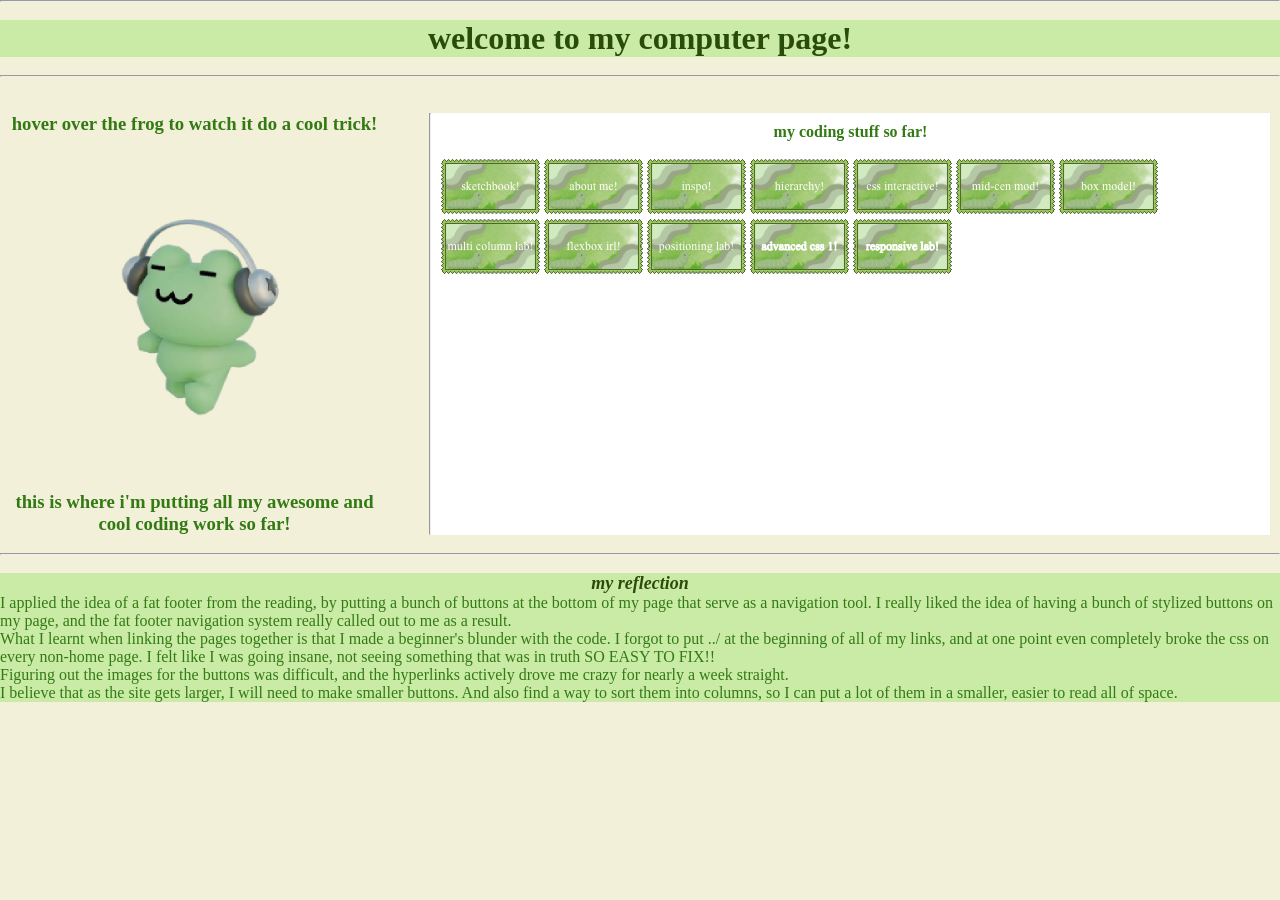
<file: index.html>
<!DOCTYPE html>
<html lang="en">
  <head>
    <meta charset="UTF-8">
    <meta name="viewport" content="width=device-width, initial-scale=1.0">
    <link rel="stylesheet" href="css/style.css">
    <title>home page!</title>
  </head>
  <body>
<hr>
<br>
<h1>welcome to my computer page!</h1>
<br>
<hr>
<br>
<br>
<div id="column">
<div id="frog">
  <h3>hover over the frog to watch it do a cool trick!</h3>
  <img src="img/frogheadphonespng.png" alt="a simple 3d frog with headphones">
  <h3>this is where i'm putting all my awesome and cool coding work so far!</h3>
</div>
<br>
<hr>
<br>
<div id="nav">
 <h4>my coding stuff so far!</h4>
 <br>
 <a href="checkpoint1/index.html"><img src="img/sketchbookbutton.png"></a> <a href="3_about_m4/index.html" ><img src="img/aboutmebutton.png" alt="about me!"></a> <a href="2_inspo_m3/index.html" ><img src="img/inspobutton.png" alt="inspo!"></a> <a href="1_hierarchy_m1/index.html" ><img src="img/hierarchybutton.png" alt="hierarchy!"></a> <a href="cssBasicsInteractiveSlides/index.html" ><img src="img/cssbutton.png"></a> <a href="mid_century_modern_blog/index.html" ><img src="img/midcenmodbutton.png" alt="mid-century modern blog css practice!"></a> <a href="box_model/index.html" ><img src="img/boxmodelbutton.png" alt="box model practice!"></a> <a href="multi_column_lab/index.html" ><img src="img/multilabbutton.png" alt="multi column lab!"></a> <a href="flexboxIRL/index.html" ><img src="img/flexboxirlbutton.png" alt="flexbox irl lab!"></a> <a href="positioningLab/index.html"><img src="img/positioningbutton.png" alt="positioning lab!"></a> <a href="../homework/homework.html"><img src="img/advancedcss1button.png" alt="advanced css 1!"></a> <a href="responsiveDemo/index.html"><img src="img/responsebutton.png" alt="responsive design lab!"></a>
</div>
</div>
<br>
<hr>
<br>
<div id="footer">
<h5><em>my reflection</em></h5>  
<h6>I applied the idea of a fat footer from the reading, by putting a bunch of buttons at the bottom of my page that serve as a navigation tool. I really liked the idea of having a bunch of stylized buttons on my page, and the fat footer navigation system really called out to me as a result.</h6>
<h6>What I learnt when linking the pages together is that I made a beginner's blunder with the code. I forgot to put ../ at the beginning of all of my links, and at one point even completely broke the css on every non-home page. I felt like I was going insane, not seeing something that was in truth SO EASY TO FIX!!</h6>
<h6>Figuring out the images for the buttons was difficult, and the hyperlinks actively drove me crazy for nearly a week straight.</h6>
<h6>I believe that as the site gets larger, I will need to make smaller buttons. And also find a way to sort them into columns, so I can put a lot of them in a smaller, easier to read all of space.</h6>
</div>
</body>
</html>
</file>
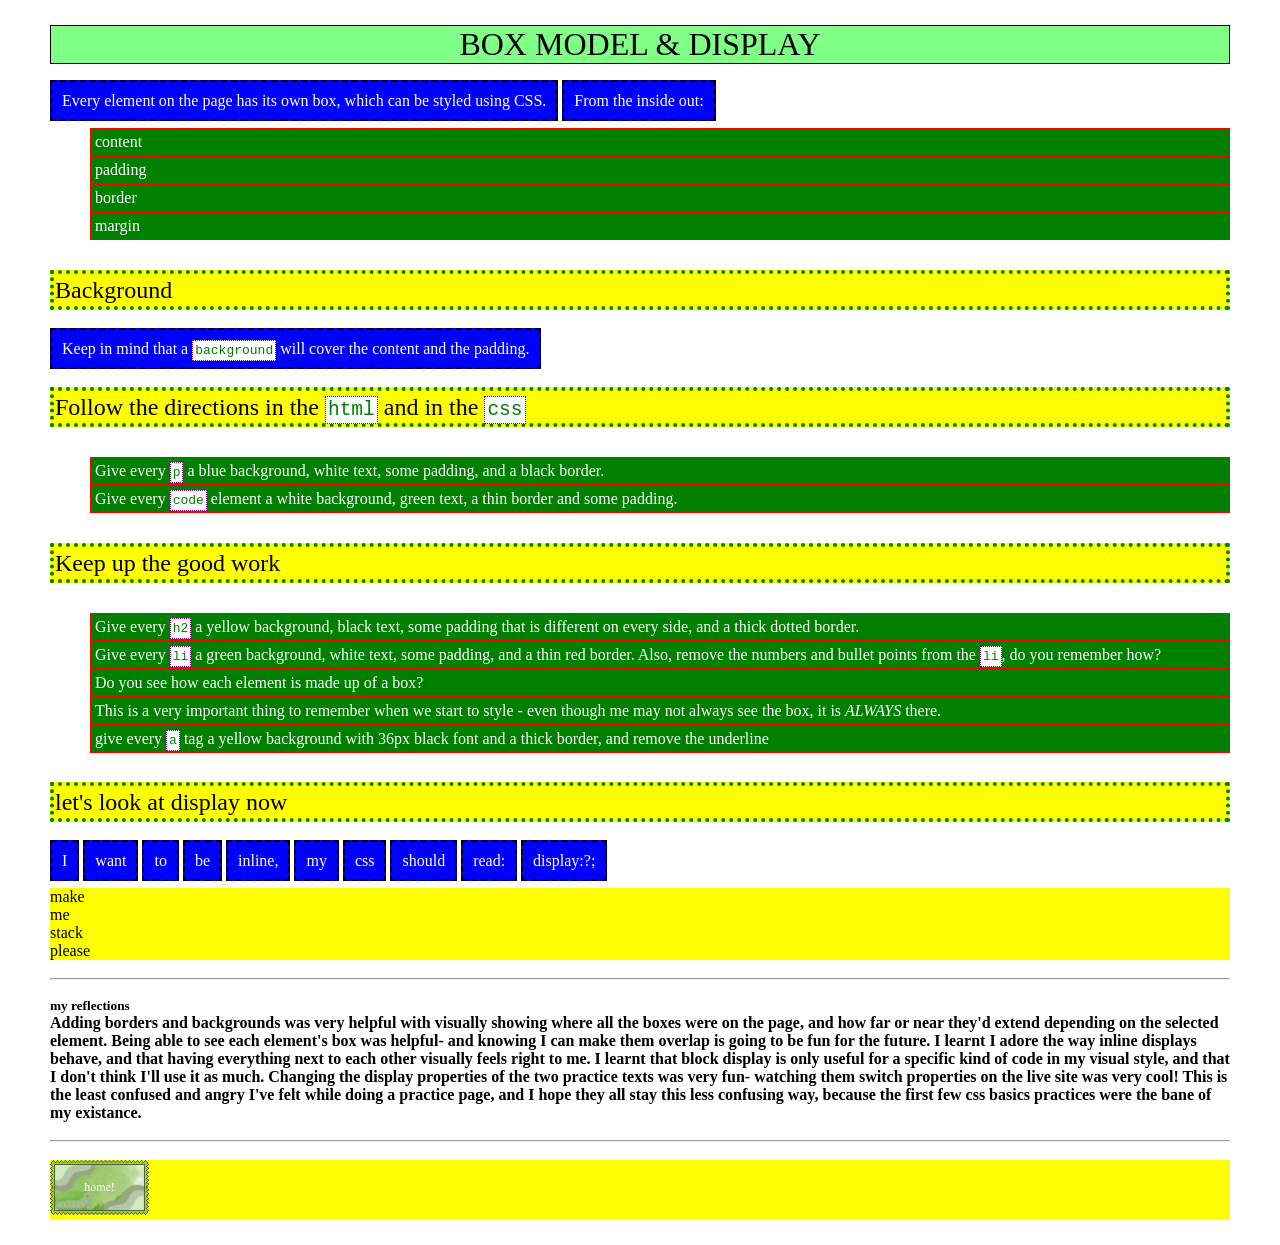
<file: box_model/index.html>
<!DOCTYPE html>
<html>
	<head>
	    <meta charset="utf-8">
	    <title>Box Model & Display</title>
<link rel="stylesheet" href="css/style.css">
<link rel="preconnect" href="https://fonts.googleapis.com">
<link rel="preconnect" href="https://fonts.gstatic.com" crossorigin>
<link href="https://fonts.googleapis.com/css2?family=Goudy+Bookletter+1911&family=Smythe&display=swap" rel="stylesheet">

	</head>
	<body>

		<h1>Box Model & Display</h1>
		<br>
		<p>Every element on the page has its own box, which can be styled using CSS.</p>
		<p>From the inside out:</p>
		<br>
		<br>
		<ol>
			<li>content</li>
			<li>padding</li>
			<li>border</li>
			<li>margin</li>
		</ol>

		<h2>Background</h2>
		<p>Keep in mind that a <code>background</code> will cover the content and the padding.</p>

		<h2>Follow the directions in the <code>html</code> and in the <code>css</code></h2>
		<ol>
			<li>Give every <code>p</code> a blue background, white text, some padding, and a black border.</li>
			<li>Give every <code>code</code> element a white background, green text, a thin border and some padding.</li>
		</ol>

		<h2>Keep up the good work</h2>
		<ol>
			<li>Give every <code>h2</code> a yellow background, black text, some padding that is different on every side, and a thick dotted border.</li>
			<li>Give every <code>li</code> a green background, white text, some padding, and a thin red border. Also, remove the numbers and bullet points from the <code>li</code>, do you remember how?</li>
			<li>Do you see how each element is made up of a box?</li>
			<li>This is a very important thing to remember when we start to style - even though me may not always see the box, it is <em>ALWAYS</em> there.</li>
			<li>give every <code>a</code> tag a yellow background with 36px black font and a thick border, and remove the underline</li>
		</ol>

		<h2>let's look at display now</h2>

			<p class="blockTo">I</p>
			<p class="blockTo">want</p>
			<p class="blockTo">to</p>
			<p class="blockTo">be</p>
			<p class="blockTo">inline,</p>
			<p class="blockTo">my</p>
			<p class="blockTo">css</p>
			<p class="blockTo">should</p>
			<p class="blockTo">read:</p>
			<p class="blockTo">display:?;</p>
		<!-- write the correct display in the html and the css -->
<br>
<br>
			<a href="#">make</a>
			<a href="#">me</a>
			<a href="#">stack</a>
			<a href="#">please</a>

<br>
<hr>
<br>
<h5>my reflections</h5>
<h4>Adding borders and backgrounds was very helpful with visually showing where all the boxes were on the page, and how far or near they'd extend depending on the selected element. Being able to see each element's box was helpful- and knowing I can make them overlap is going to be fun for the future. I learnt I adore the way inline displays behave, and that having everything next to each other visually feels right to me. I learnt that block display is only useful for a specific kind of code in my visual style, and that I don't think I'll use it as much. Changing the display properties of the two practice texts was very fun- watching them switch properties on the live site was very cool! This is the least confused and angry I've felt while doing a practice page, and I hope they all stay this less confusing way, because the first few css basics practices were the bane of my existance.</h4>
<br>
<hr>
<br>
<a href="../index.html" target="_blank"><img src="../img/homebutton.png" alt="go back to home page!"></a>
	</body>
</html>
</file>
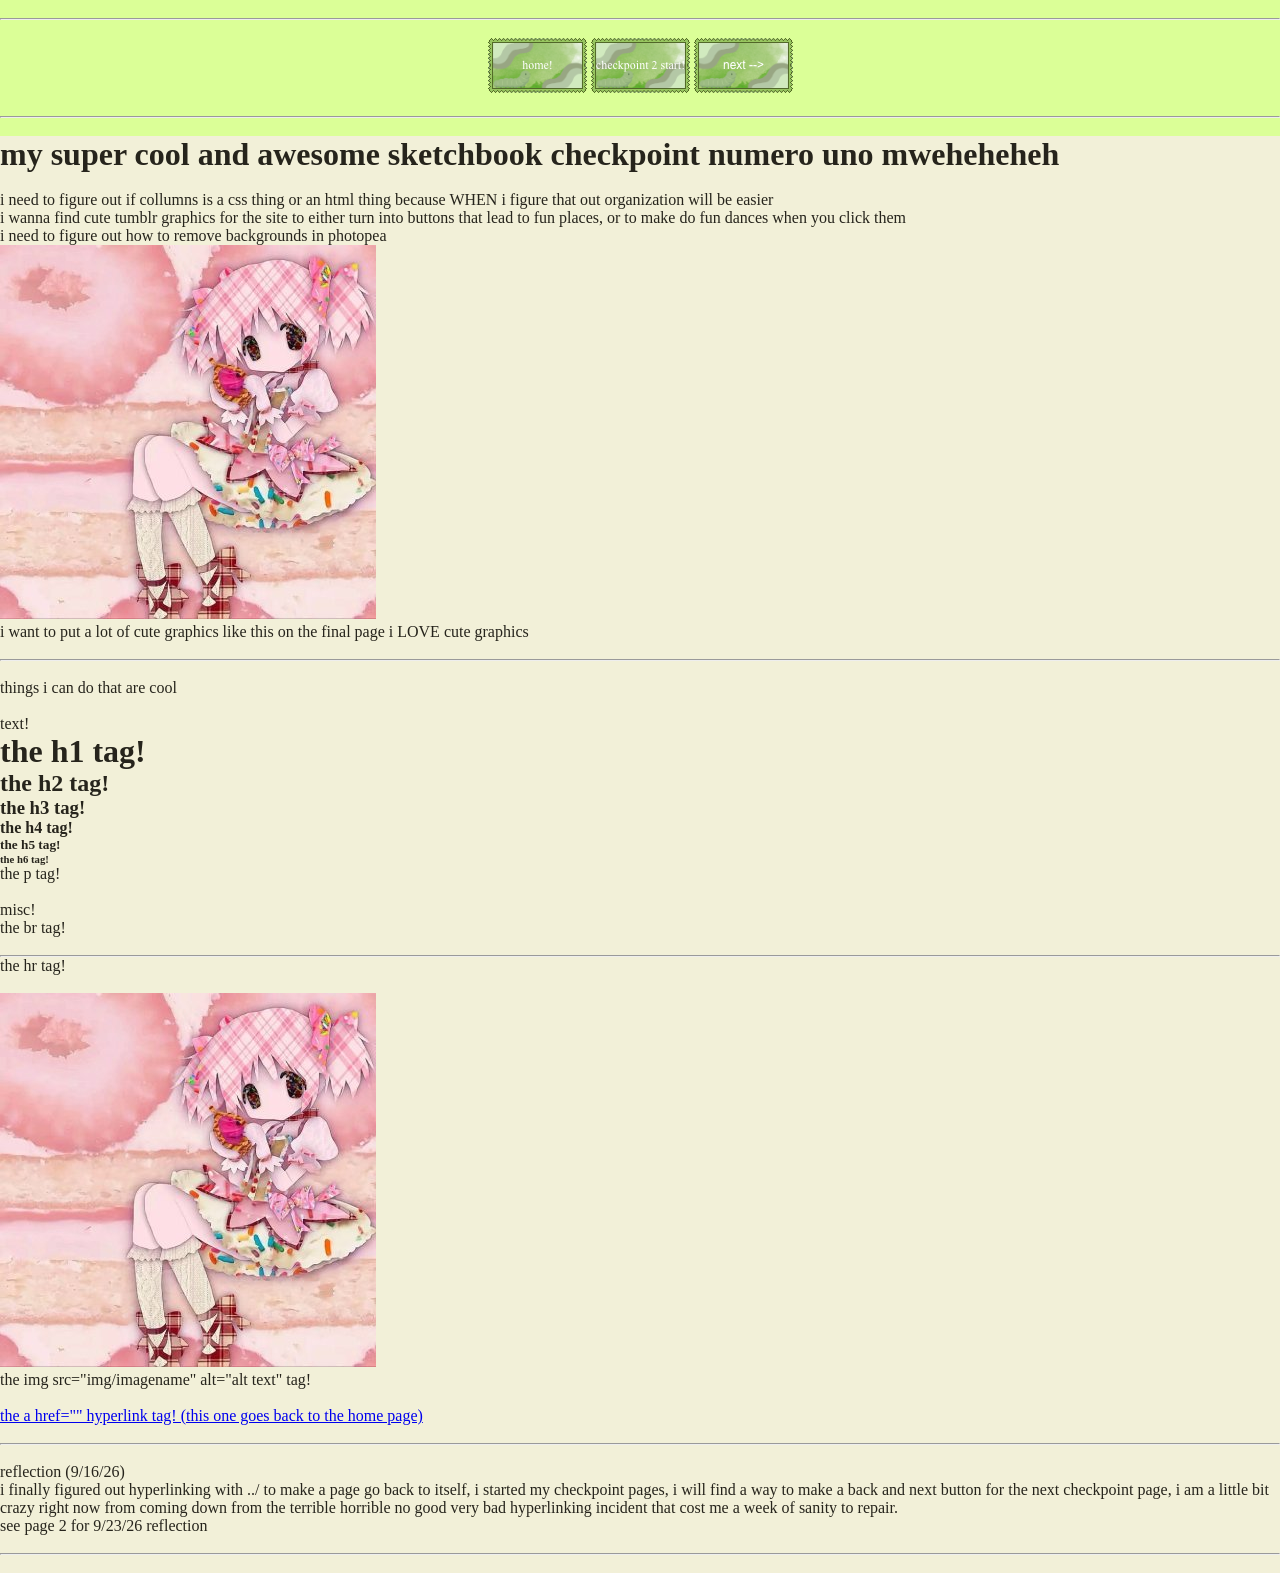
<file: checkpoint1/index.html>
<!DOCTYPE html>
<html lang="en">
  <head>
    <meta charset="UTF-8">
    <link rel="stylesheet" href="css/style.css">
    <title>digital sketchbook pg1</title>
  </head>
  <body>
    <nav>
 <br>
 <hr>
 <br>
 <nav>
 <a href="../index.html" target="_blank"><img src="../img/homebutton.png" alt="go home"></a> <a href="../checkpoint4/index.html"><img src="../img/checkpoint2button.png" alt="go to checkpoint 2 pages!"></a> <a href="../checkpoint2/index.html" target="_blank"><img src="../img/nextbutton.png" alt="next page"></a>
 </nav>
 <br>
 <hr>
 <br>
</nav>
    <h1>my super cool and awesome sketchbook checkpoint numero uno mweheheheh</h1>
    <br>
<p>i need to figure out if collumns is a css thing or an html thing because WHEN i figure that out organization will be easier</p>
<p>i wanna find cute tumblr graphics for the site to either turn into buttons that lead to fun places, or to make do fun dances when you click them</p>  
<p>i need to figure out how to remove backgrounds in photopea</p>
<img src="img/madoka1.jpg">
<p>i want to put a lot of cute graphics like this on the final page i LOVE cute graphics</p>
<br>
<hr>
<br>
<p>things i can do that are cool</p>
<br>
<p>text!</p>
<h1>the h1 tag!</h1>
<h2>the h2 tag!</h2>
<h3>the h3 tag!</h3>
<h4>the h4 tag!</h4>
<h5>the h5 tag!</h5>
<h6>the h6 tag!</h6>
<p>the p tag!</p>
<br>
<p>misc!</p>
<p>the br tag!</p>
<br>
<hr>
<p>the hr tag!</p>
<br>
<img src="img/madoka1.jpg">
<p>the img src="img/imagename" alt="alt text" tag!</p>
<br>
<a href="../index.html" target="_blank">the a href="" hyperlink tag! (this one goes back to the home page)</a>
<br>
<br>
<hr>
<br>
<p>reflection (9/16/26)</p>
<p>i finally figured out hyperlinking with ../ to make a page go back to itself, i started my checkpoint pages, i will find a way to make a back and next button for the next checkpoint page, i am a little bit crazy right now from coming down from the terrible horrible no good very bad hyperlinking incident that cost me a week of sanity to repair.</p>
<p>see page 2 for 9/23/26 reflection</p>
<br>
<hr>
<br>
</body>
</html>
</file>
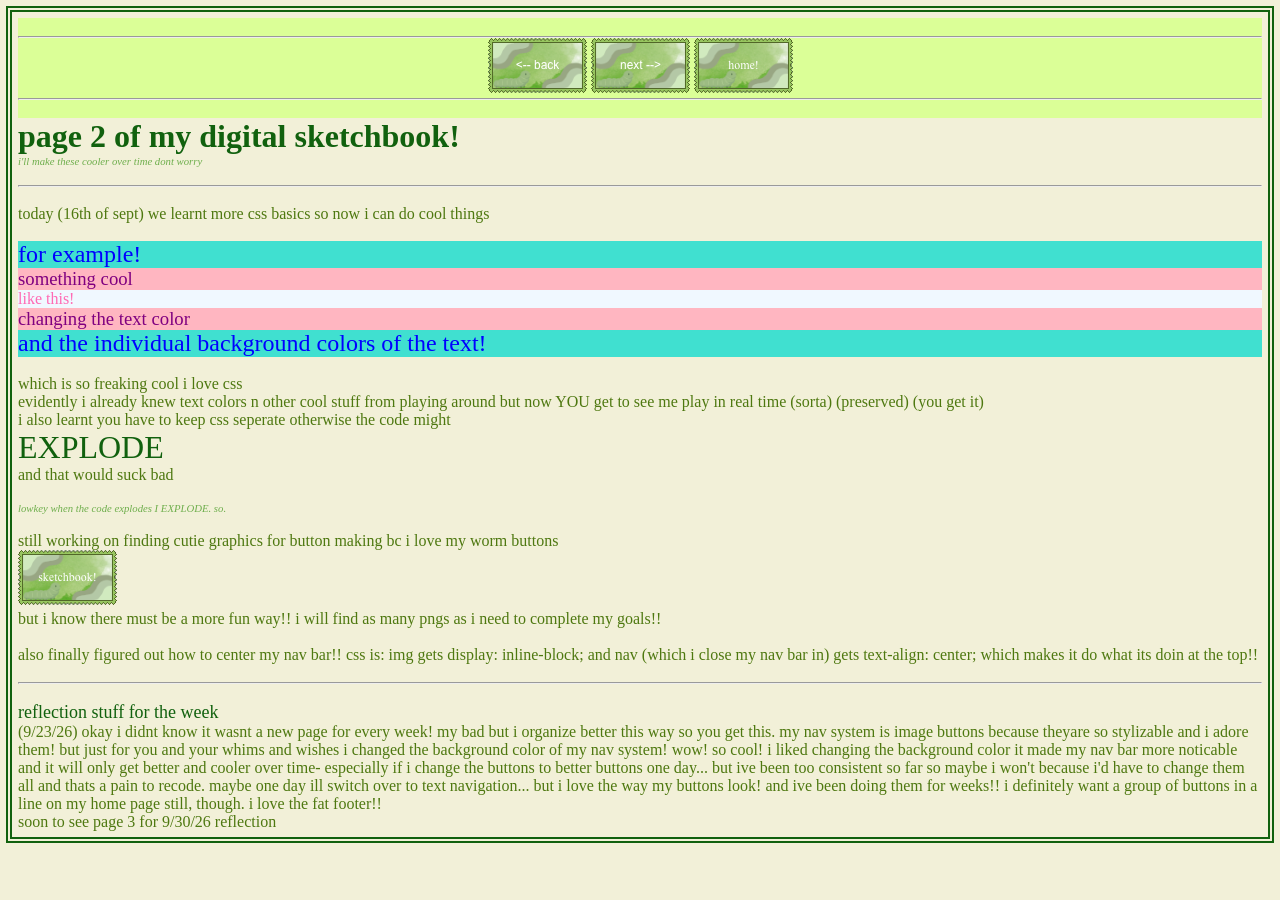
<file: checkpoint2/index.html>
<!DOCTYPE html>
<html lang="en">
  <head>
    <meta charset="UTF-8">
    <link rel="stylesheet" href="css/style.css">
    <title>digital sketchbook pg2</title>
  </head>
  <body>
<nav>
 <br>
 <hr>
 <a href="../checkpoint1/index.html" target="_blank"><img src="../img/backbutton.png" alt="go back"></a> <a href="../checkpoint3/index.html" target="_blank"><img src="../img/nextbutton.png" alt="next page"></a> <a href="../index.html" target="_blank"><img src="../img/homebutton.png" alt="go home"></a>
 <br>
 <hr>
 <br>
</nav>
<h1><strong>page 2 of my digital sketchbook!</strong></h1>
<h6><em>i'll make these cooler over time dont worry</em></h6>
<br>
<hr>
<br>
<p>today (16th of sept) we learnt more css basics so now i can do cool things</p>
<br>
<h2>for example!</h1>
<h3>something cool</h2>
<h4>like this!</h3>
<h3>changing the text color</h3>
<h2>and the individual background colors of the text!</h2>
<br>
<p>which is so freaking cool i love css</p>
<p>evidently i already knew text colors n other cool stuff from playing around but now YOU get to see me play in real time (sorta) (preserved) (you get it)</p>
<p>i also learnt you have to keep css seperate otherwise the code might</p>
<h1>EXPLODE</h1>
<p>and that would suck bad</p>
<br>
<h6><em>lowkey when the code explodes I EXPLODE. so.</em></h6>
<br>
<p>still working on finding cutie graphics for button making bc i love my worm buttons</p>
<img src="../img/sketchbookbutton.png" alt="the sketchbook button">
<p>but i know there must be a more fun way!! i will find as many pngs as i need to complete my goals!!</p>
<br>
<p>also finally figured out how to center my nav bar!! css is: img gets display: inline-block; and nav (which i close my nav bar in) gets text-align: center; which makes it do what its doin at the top!!</p>
<br>
<hr>
<br>
<h5>reflection stuff for the week</h5>
<p>(9/23/26) okay i didnt know it wasnt a new page for every week! my bad but i organize better this way so you get this. my nav system is image buttons because theyare so stylizable and i adore them! but just for you and your whims and wishes i changed the background color of my nav system! wow! so cool! i liked changing the background color it made my nav bar more noticable and it will only get better and cooler over time- especially if i change the buttons to better buttons one day... but ive been too consistent so far so maybe i won't because i'd have to change them all and thats a pain to recode. maybe one day ill switch over to text navigation... but i love the way my buttons look! and ive been doing them for weeks!! i definitely want a group of buttons in a line on my home page still, though. i love the fat footer!!</p>
<p>soon to see page 3 for 9/30/26 reflection</p> 
</body>
</html>
</file>
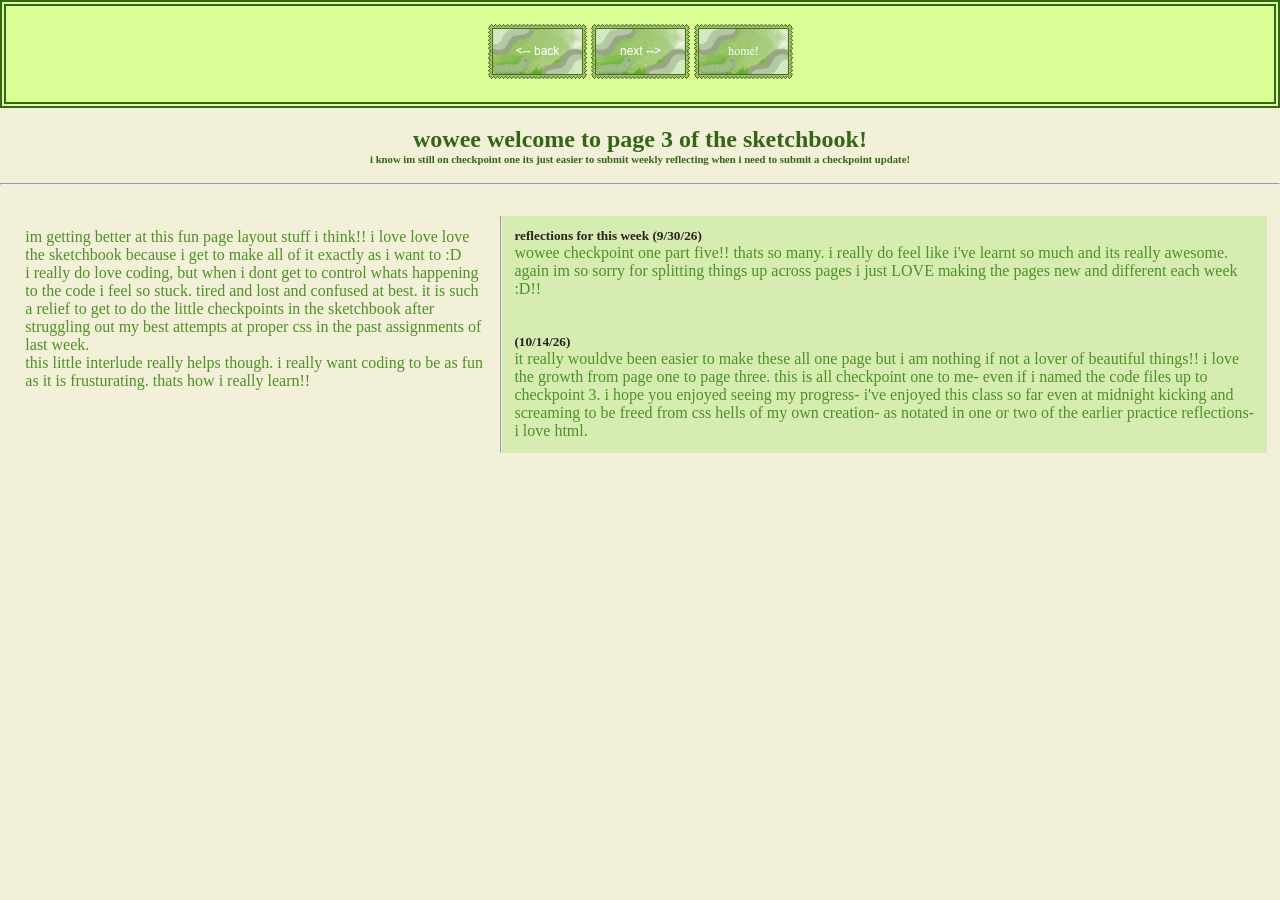
<file: checkpoint3/index.html>
<!DOCTYPE html>
<html lang="en">
  <head>
    <meta charset="UTF-8">
    <link rel="stylesheet" href="css/style.css">
    <title>page 3!</title>
  </head>
  <body>
<nav>
  <br>
  <a href="../checkpoint2/index.html" target="_blank"><img src="../img/backbutton.png" alt="go back"></a> <a href="../checkpoint4/index.html" target="_blank"><img src="../img/nextbutton.png" alt="next page"></a> <a href="../index.html" target="_blank"><img src="../img/homebutton.png" alt="go home"></a>
  <br>
  <br>
</nav>
<br>
<div id="titled">
<h2>wowee welcome to page 3 of the sketchbook!</h2>
<h6>i know im still on checkpoint one its just easier to submit weekly reflecting when i need to submit a checkpoint update!</h6>
<br>
<hr>
</div>
<br>
<div id="columns">
<div id="journal">
<p>
  im getting better at this fun page layout stuff i think!! i love love love the sketchbook because i get to make all of it exactly as i want to :D <br>
  i really do love coding, but when i dont get to control whats happening to the code i feel so stuck. tired and lost and confused at best. it is such a relief to get to do the little checkpoints in the sketchbook after struggling out my best attempts at proper css in the past assignments of last week. <br>
  this little interlude really helps though. i really want coding to be as fun as it is frusturating. thats how i really learn!!<br>
</p>
</div>
<br>
<hr>
<br>
<div id="reflections">
<h5>reflections for this week (9/30/26)</h5>
<p>wowee checkpoint one part five!! thats so many. i really do feel like i've learnt so much and its really awesome. again im so sorry for splitting things up across pages i just LOVE making the pages new and different each week :D!!</p>
<br>
<br>
<h5>(10/14/26)</h5>
<p>it really wouldve been easier to make these all one page but i am nothing if not a lover of beautiful things!! i love the growth from page one to page three. this is all checkpoint one to me- even if i named the code files up to checkpoint 3. i hope you enjoyed seeing my progress- i've enjoyed this class so far even at midnight kicking and screaming to be freed from css hells of my own creation- as notated in one or two of the earlier practice reflections- i love html.</p>
</div>
</div>
</body>
</html>
</file>
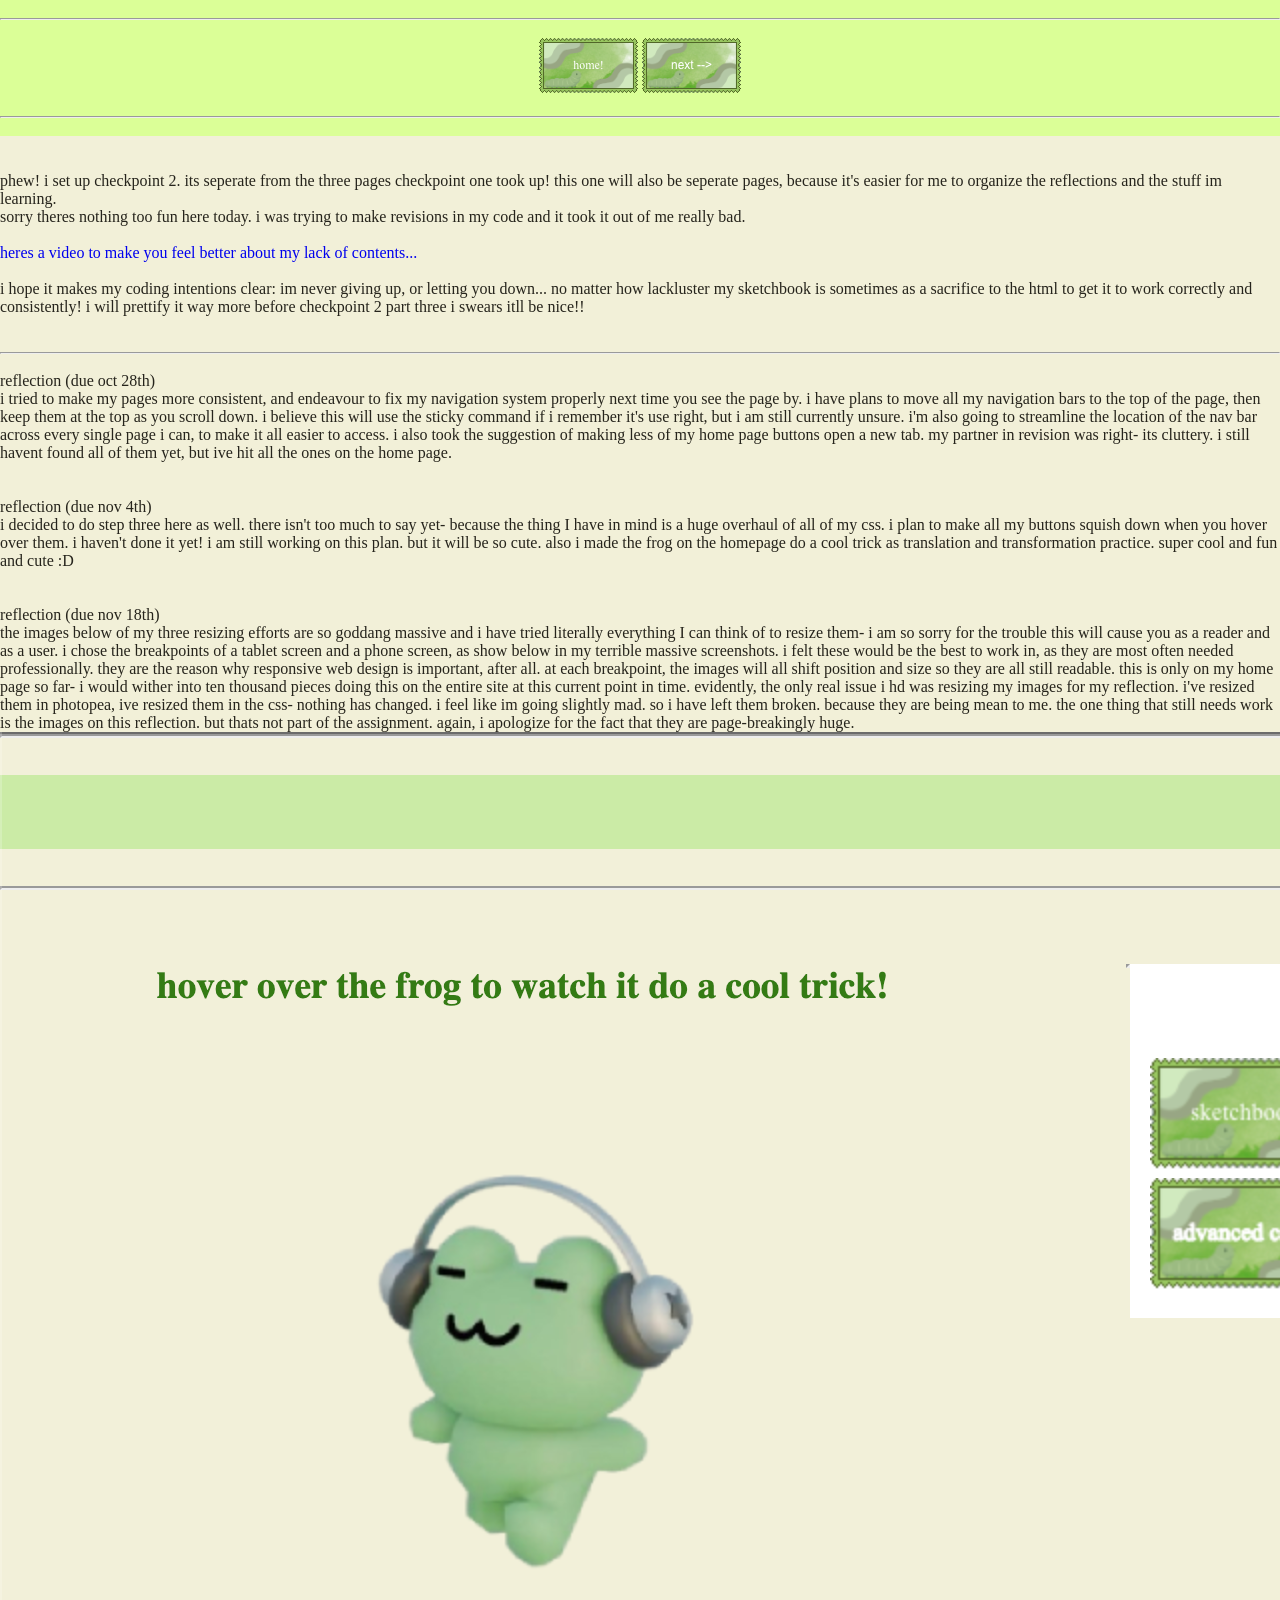
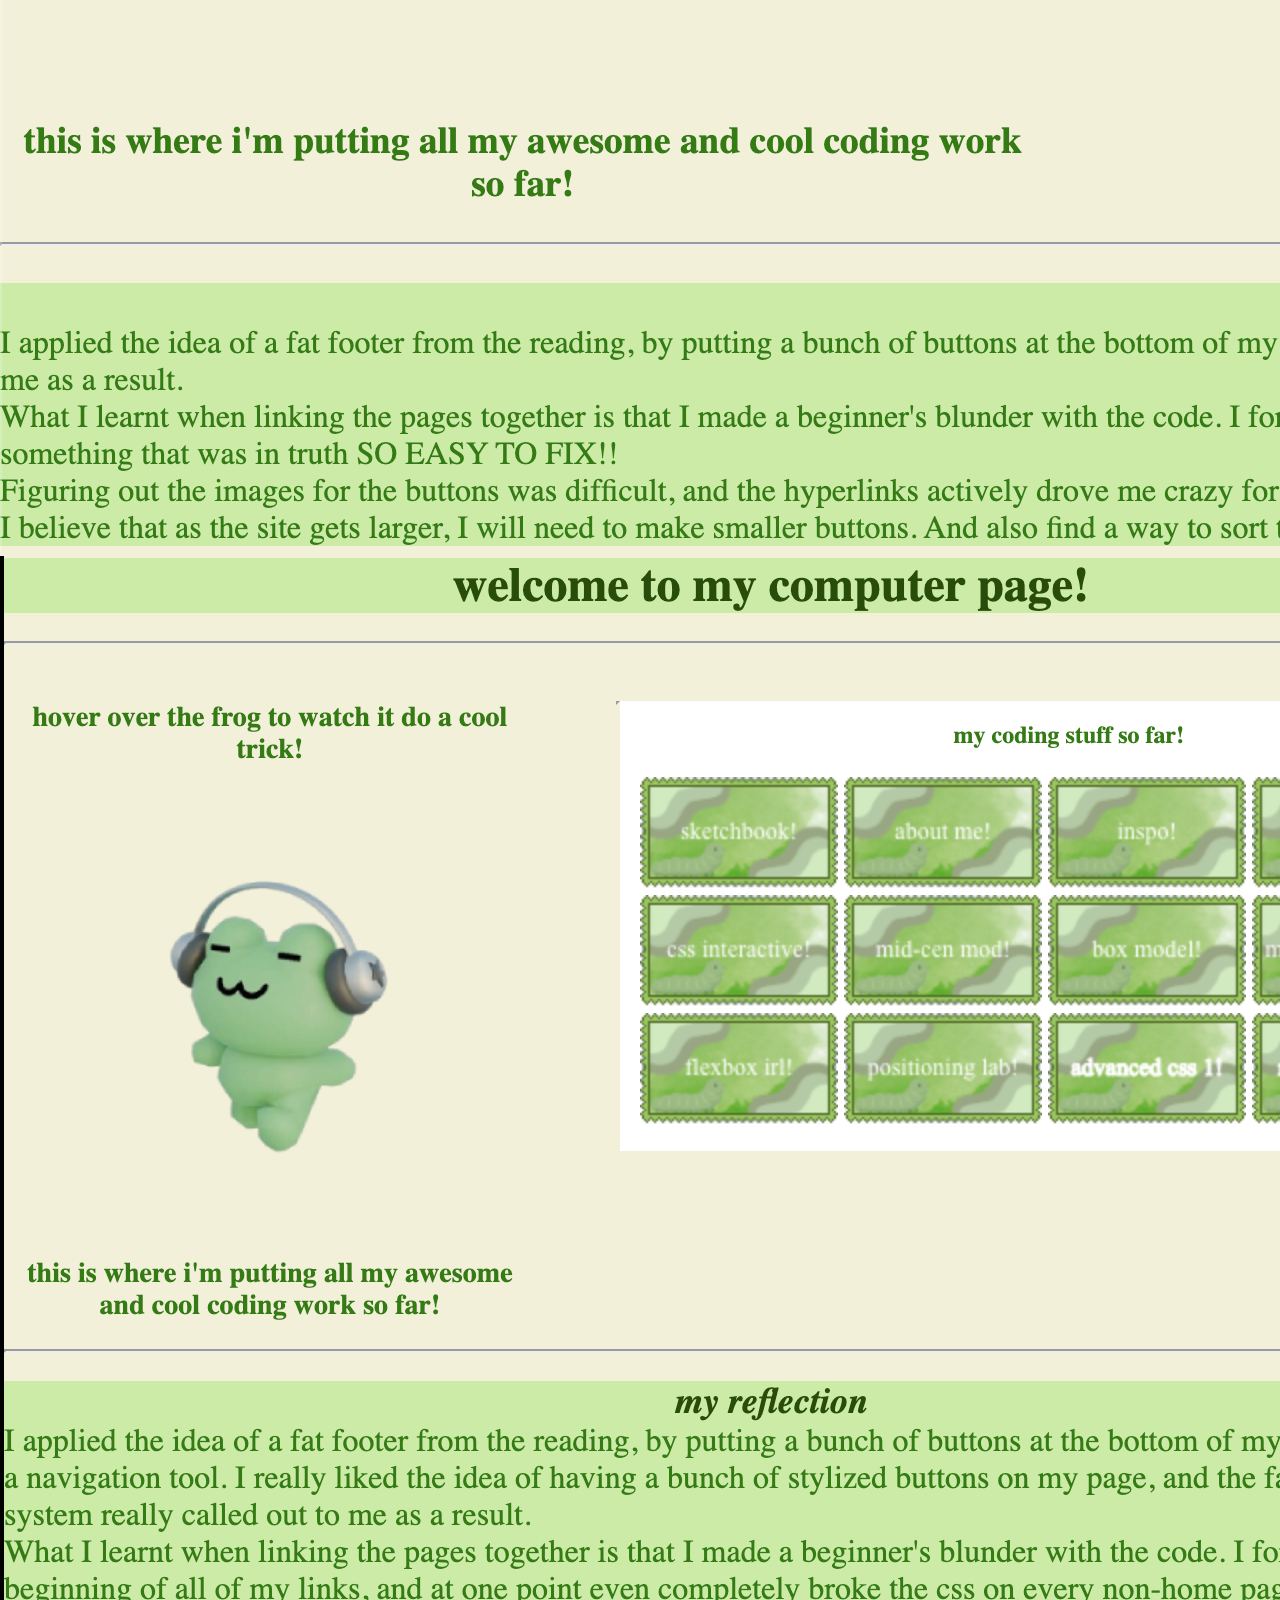
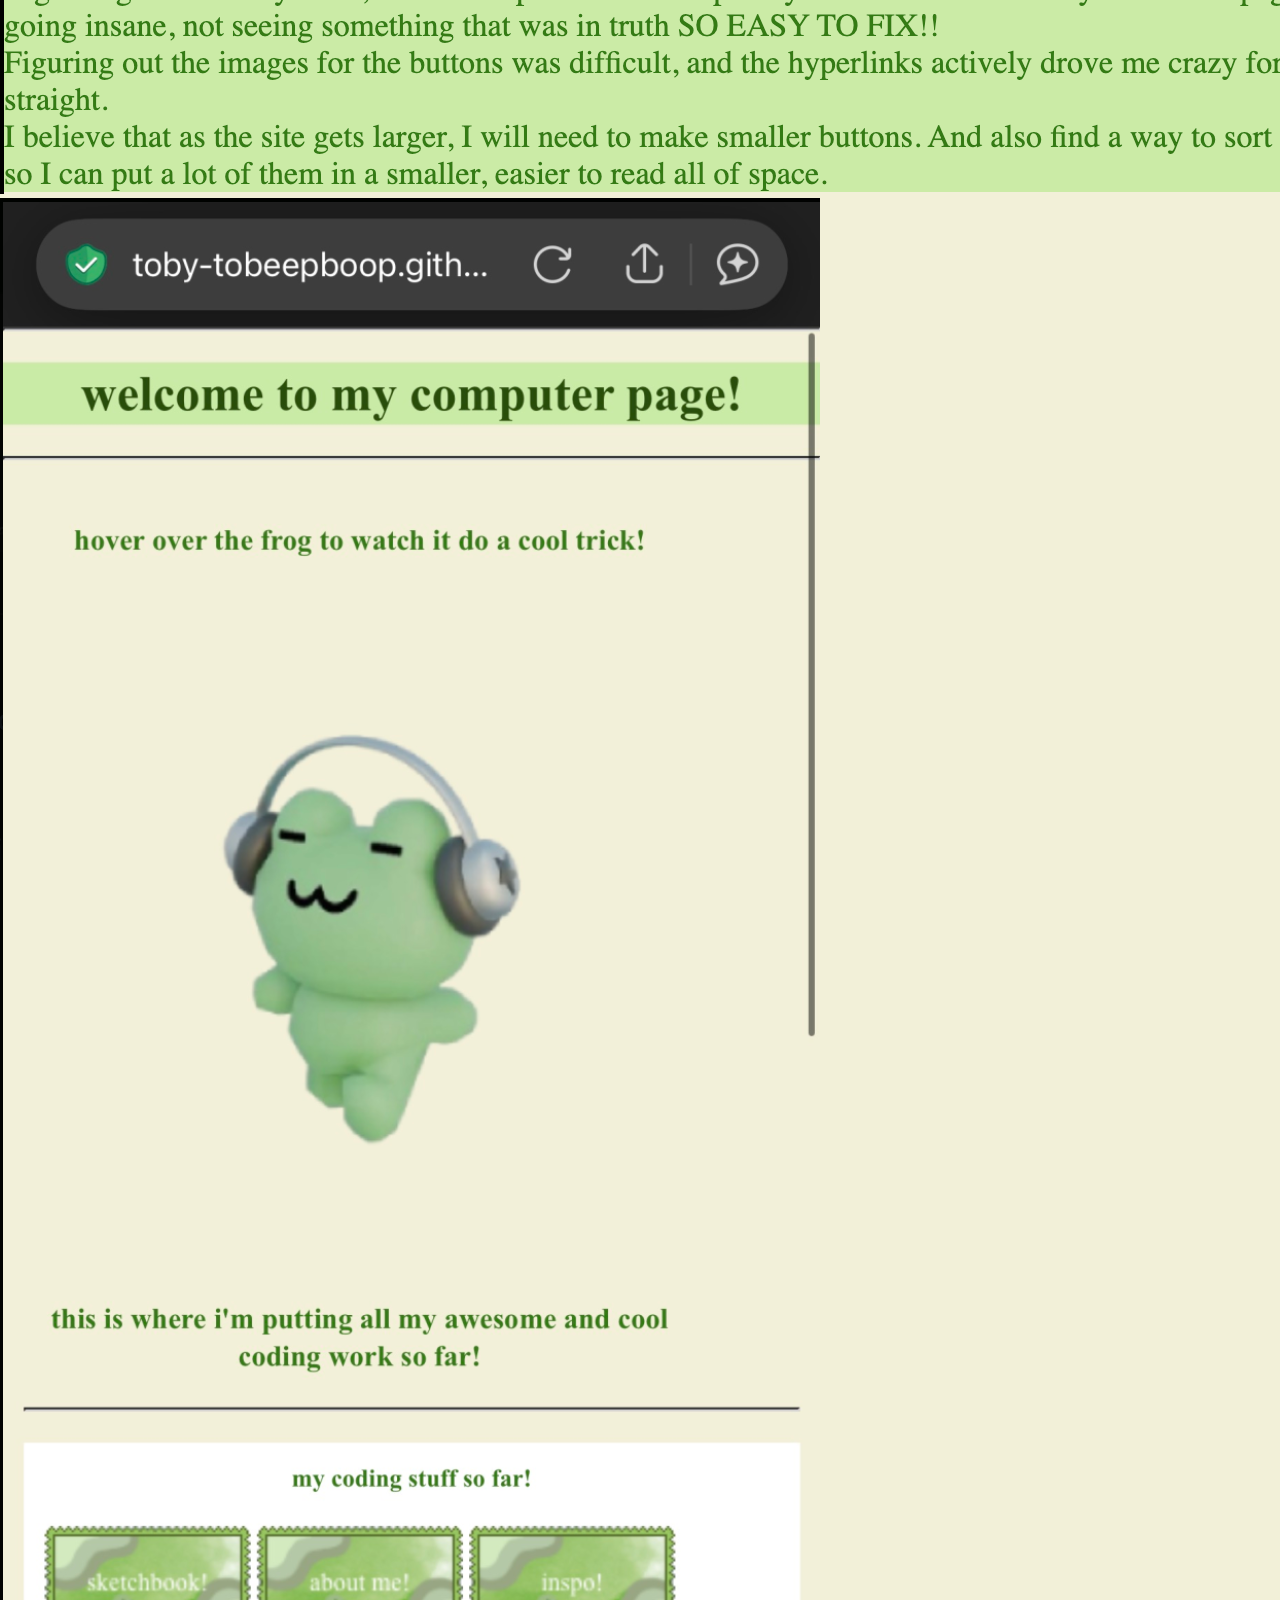
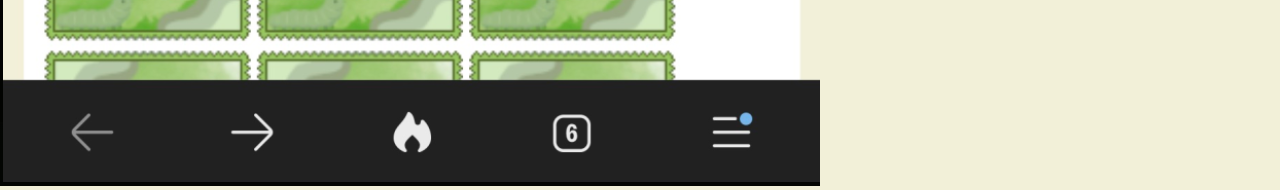
<file: checkpoint4/index.html>
<!DOCTYPE html>
<html lang="en">
  <head>
    <meta charset="UTF-8">
    <link rel="stylesheet" href="css/style.css">
    <title>start of checkpoint 2!</title>
  </head>
  <body>
    <nav>
    <br>
<hr>
<br>
 <a href="../index.html" target="_blank"><img src="../img/homebutton.png" alt="go home"></a> <a href="../checkpoint5/index.html" target="_blank"><img src="../img/nextbutton.png" alt="next page"></a>
<br>
<br>
<hr>
<br>
</nav>
<br>
<br>
<p>
phew! i set up checkpoint 2. its seperate from the three pages checkpoint one took up! this one will also be seperate pages, because it's easier for me to organize the reflections and the stuff im learning.
</p>
<p>sorry theres nothing too fun here today. i was trying to make revisions in my code and it took it out of me really bad.</p>
<br>
<a href="https://www.youtube.com/watch?v=dQw4w9WgXcQ" target="_blank">heres a video to make you feel better about my lack of contents...</a>
<br>
<br>
<p>i hope it makes my coding intentions clear: im never giving up, or letting you down... no matter how lackluster my sketchbook is sometimes as a sacrifice to the html to get it to work correctly and consistently! i will prettify it way more before checkpoint 2 part three i swears itll be nice!!</p>
<br>
<br>
<hr>
<br>
<p>reflection (due oct 28th)</p>
<p>i tried to make my pages more consistent, and endeavour to fix my navigation system properly next time you see the page by. i have plans to move all my navigation bars to the top of the page, then keep them at the top as you scroll down. i believe this will use the sticky command if i remember it's use right, but i am still currently unsure. i'm also going to streamline the location of the nav bar across every single page i can, to make it all easier to access. i also took the suggestion of making less of my home page buttons open a new tab. my partner in revision was right- its cluttery. i still havent found all of them yet, but ive hit all the ones on the home page.</p>
<br>
<br>
<p>reflection (due nov 4th)</p>
<p>i decided to do step three here as well. there isn't too much to say yet- because the thing I have in mind is a huge overhaul of all of my css. i plan to make all my buttons squish down when you hover over them. i haven't done it yet! i am still working on this plan. but it will be so cute. also i made the frog on the homepage do a cool trick as translation and transformation practice. super cool and fun and cute :D</p>
<br>
<br>
<p>reflection (due nov 18th)</p>
<p>the images below of my three resizing efforts are so goddang massive and i have tried literally everything I can think of to resize them- i am so sorry for the trouble this will cause you as a reader and as a user. i chose the breakpoints of a tablet screen and a phone screen, as show below in my terrible massive screenshots. i felt these would be the best to work in, as they are most often needed professionally. they are the reason why responsive web design is important, after all. at each breakpoint, the images will all shift position and size so they are all still readable. this is only on my home page so far- i would wither into ten thousand pieces doing this on the entire site at this current point in time. evidently, the only real issue i hd was resizing my images for my reflection. i've resized them in photopea, ive resized them in the css- nothing has changed. i feel like im going slightly mad. so i have left them broken. because they are being mean to me. the one thing that still needs work is the images on this reflection. but thats not part of the assignment. again, i apologize for the fact that they are page-breakingly huge.</p>
<div class="images">
<img src="../img/computerview.png" alt="computer view of the home page"><img src="../img/tabletview.png" alt="tablet view of the home page"><img src="../img/phoneview.png" alt="phone view of the home page">
</div>
</body>
</html>
</file>
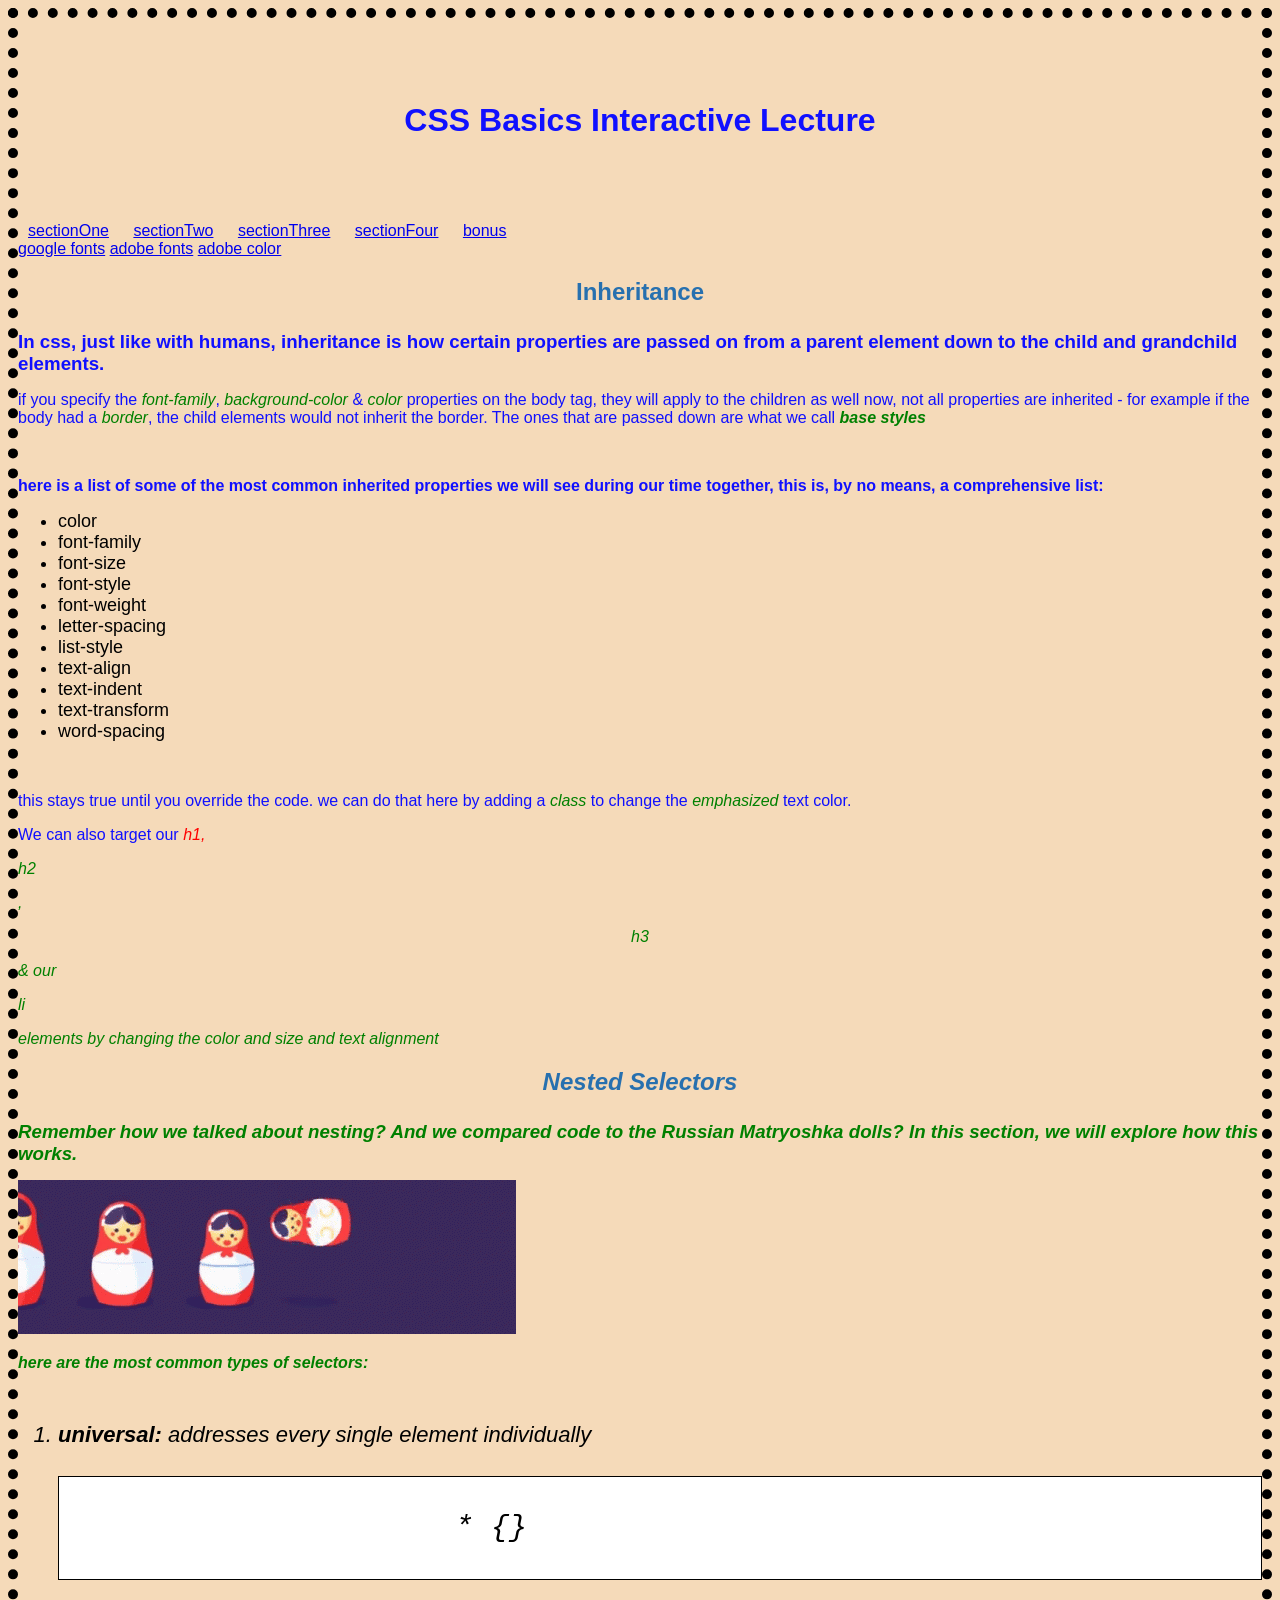
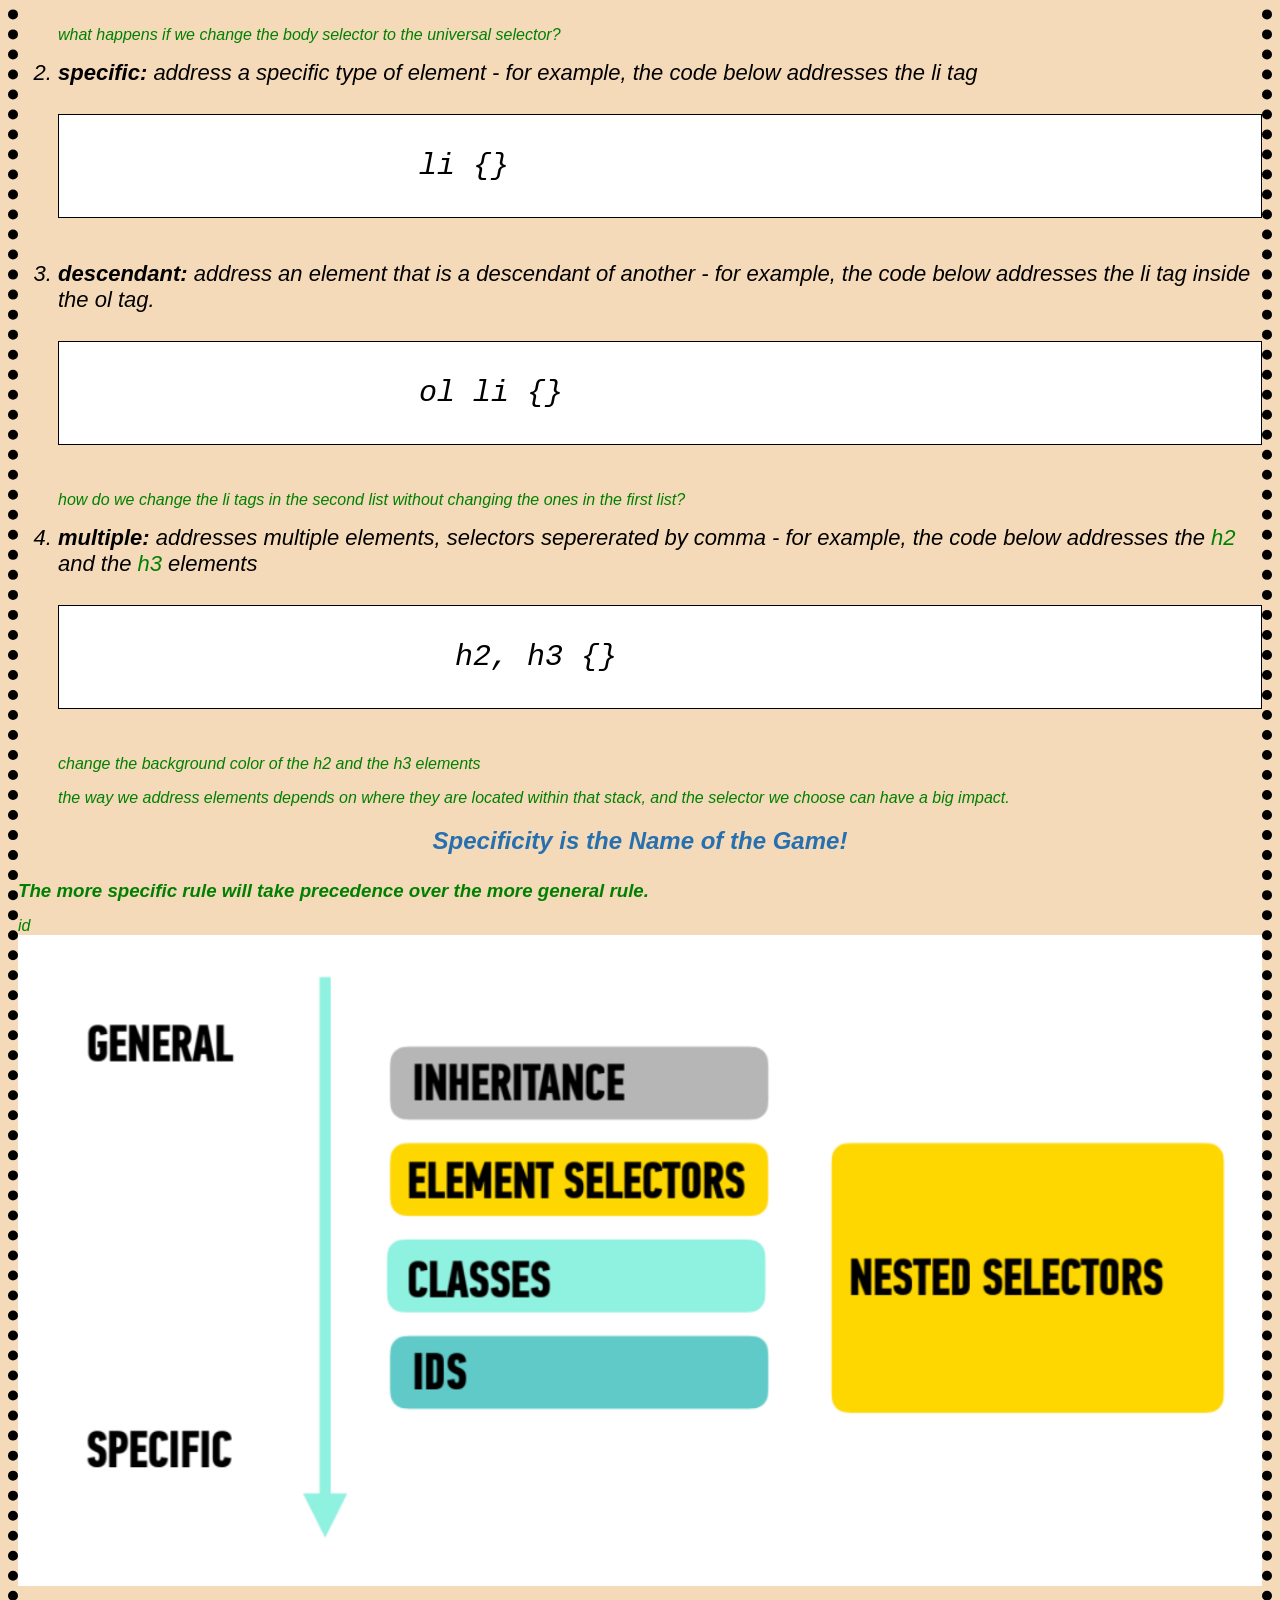
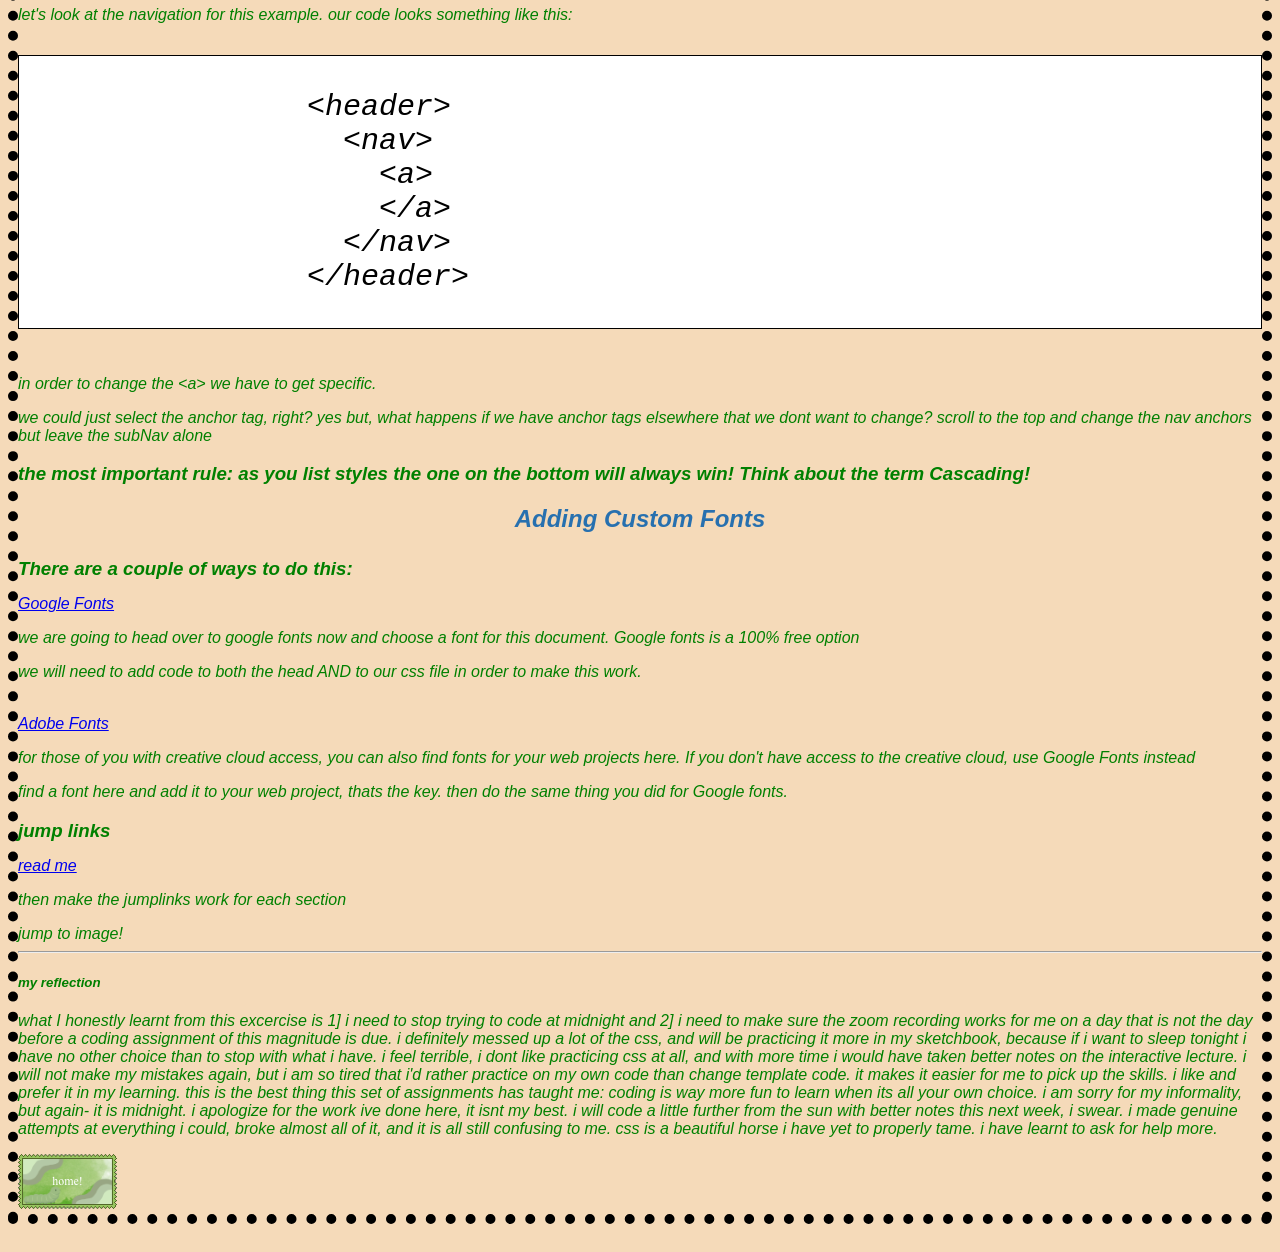
<file: cssBasicsInteractiveSlides/index.html>
<!DOCTYPE html>
<html lang="en">
  <head>
    <meta charset="UTF-8">
    <title>CSS Basics Lecture</title>

<!-- STEP 10. search for Lato and add it to the head using the provided link tags. Also add it to the CSS file using the font-family property and font values to complete the declaration -->
<link rel="preconnect" href="https://fonts.googleapis.com">
<link rel="preconnect" href="https://fonts.gstatic.com" crossorigin>
<link href="https://fonts.googleapis.com/css2?family=EB+Garamond:ital,wght@0,400..800;1,400..800&family=Josefin+Sans:ital,wght@0,100..700;1,100..700&family=Lato:ital,wght@0,100;0,300;0,400;0,700;0,900;1,100;1,300;1,400;1,700;1,900&display=swap" rel="stylesheet">
<!-- Step 1. add a path to the stylesheet located in the css folder -->
 <link rel="stylesheet" href="css/mainStyle.css">
 </head>
  <body>

    <header>
      <h1> CSS Basics Interactive Lecture</h1>
        <nav>
          <!-- more on the navigation a little later, we will come back to this. -->
          <a href="#">sectionOne</a>
          <a href="#">sectionTwo</a>
          <a href="#">sectionThree</a>
          <a href="#">sectionFour</a>
          <a href="#bonus">bonus</a>
        </nav>
        <div id="resourceNav">
          <a href="https://fonts.google.com/">google fonts</a>
          <a href="https://fonts.adobe.com/">adobe fonts</a>
          <a href="https://color.adobe.com/create/color-wheel">adobe color</a>
        
    </header>

    <inheritance>
      <h2>
        Inheritance
      </h2>
        <h3>
          In css, just like with humans, inheritance is how certain properties are passed on from a parent element down to the child and grandchild elements.
        </h3>
          <p>if you specify the <em>font-family</em>, <em>background-color</em> & <em>color</em> properties on the body tag, they will apply to the children as well
<!-- STEP 2. add font family arial, helvetica to body -->
<!-- STEP 2. bisque color to body -->
<!-- STEP 2. #1010ff color to text in body -->
            now, not all properties are inherited - for example if the body had a <em>border</em>, the child elements would not inherit the border.
<!-- STEP 3. add border to body, the syntax is 1px solid black, we will discuss borders a little later.--> 
            The ones that are passed down are what we call <strong><em>base styles</em></strong></p>
          <br>
          <p><strong>
            here is a list of some of the most common inherited properties we will see during our time together, this is, by no means, a comprehensive list:</strong>
          </p>
            <ul>
              <li>color</li>
              <li>font-family</li>
              <li>font-size</li>
              <li>font-style</li>
              <li>font-weight</li>
              <li>letter-spacing</li>
              <li>list-style</li>
              <li>text-align</li>
              <li>text-indent</li>
              <li>text-transform</li>
              <li>word-spacing</li>
            </ul>
            <br>
          <p>this stays true until you override the code. we can do that here by adding a <em>class</em> to change the <em>emphasized</em> text color.</p> 
<!-- STEP 4. create a class="redEm" and add it to all em tags using the search and replace feature in VSC.-->
<!-- STEP 4. target the redEm class and change the color to red.-->
  <div class="wrap"><div class="redem"><p>We can also target our <em>h1<em>,</p></div> <div class="wrap"><div class="aech"><p><em>h2</em></p></div>, <div class="wrap"><div class="tres"><p><em>h3</em></p></div> & our <div class="wrap"><div class="aech"><p><em>li</em></p></div> elements by changing the color and size and text alignment</p>
<!-- STEP 5. change color and size of the h2 and li tags and make the h3 tag center aligned -->
          </inheritance>

<!-- this is how we comment out code. the shortcut is command+/ it is useful for adding notes and for parsing or debugging. We can also use it in our css to help organize -->

<!-- STEP 6. lets give each section its own id so we can style it later, we will call this "two" -->

    <nested>
      <h2>Nested Selectors</h2>
        <h3>Remember how we talked about nesting? And we compared code to the Russian Matryoshka dolls? In this section, we will explore how this works.</h3>
          <img src="img/matryoshka.gif" alt="gif of nesting Matryoshka dolls">
          <br>
          <p><strong>here are the most common types of selectors:</strong></p>
          <br>
            <ol>
              <li><strong>universal:</strong> addresses every single element individually</li>
                <pre>
                  <code>
                      * {} 
                  </code>
                </pre>
          <p>what happens if we change the body selector to the universal selector?</p>
<!-- STEP 7. change body to * to show the difference, don't forget to change it back - add a * selector and reset margins to 0, best practices to always do this -->
              <li><strong>specific:</strong> address a specific type of element - for example, the code below addresses the li tag</li>
                <pre>
                  <code>
                    li {} 
                  </code>
                </pre>
              <li><strong>descendant:</strong> address an element that is a descendant of another - for example, the code below addresses the li tag inside the ol tag.</li>
                <pre>
                  <code>
                    ol li {} 
                  </code>
                </pre>
          <p>how do we change the <em>li</em> tags in the second list without changing the ones in the first list?</p>
<!-- STEP 8. practice using descendant selectors-->
              <li><strong>multiple:</strong> addresses multiple elements, selectors sepererated by comma - for example, the code below addresses the <em>h2</em> and the <em>h3</em> elements</li>
                  <pre>
                    <code>
                      h2, h3 {} 
                    </code>
                  </pre>
          <p>change the background color of the <em>h2</em> and the <em>h3</em> elements</p>
<!--  STEP 8. practice using descendant selectors--> 
          <p>the way we address elements depends on where they are located within that stack, and the selector we choose can have a big impact.</p>
            </ol>
          </nested>

    <specific>
      <h2>Specificity is the Name of the Game!</h2>
        <h3>The more specific rule will take precedence over the more general rule.</h3>
          <span class="img">id<img id="specificity" src="img/specific.png" alt="order of specificity"></span>
          <br>
          <p>let's look at the navigation for this example. our code looks something like this:</p>
            <pre>
              <code>
                &lt;header&gt;
                  &lt;nav&gt;
                    &lt;a&gt;
                    &lt;/a&gt;
                  &lt;/nav&gt;
                &lt;/header&gt;
              </code>
            </pre>
        <p>in order to change the &lt;a&gt; we have to get specific.</p>
<!--  STEP 9. list out the hierarchy for the header until just the nav changes -->
        <p>we could just select the anchor tag, right? yes but, what happens if we have anchor tags elsewhere that we dont want to change? scroll to the top and change the <em>nav</em> anchors but leave the <em>subNav</em> alone</p>

      <h3>the most important rule: as you list styles the one on the bottom will always win! Think about the term Cascading!</h3>
<!--  STEP 10. add a new h3 selector under the previous to show that it will change -->
          </specific>

    <fonts>
      <h2>
        Adding Custom Fonts
      </h2>
        <h3>There are a couple of ways to do this:</h3>
            <a href="https://fonts.google.com/" target="_blank">Google Fonts</a>
          <p> we are going to head over to google fonts now and choose a font for this document. Google fonts is a 100% free option</p>
          <p> we will need to add code to both the <em>head</em> AND to our <em>css file</em> in order to make this work.</p>
          <br>
<!-- STEP 10. search for Lato and add it to the head using the provided link tags. Also add it to the CSS file using the font-family property and font values to complete the declaration -->
            <a href="https://fonts.adobe.com/" target="_blank">Adobe Fonts</a>
          <p> for those of you with creative cloud access, you can also find fonts for your web projects here. If you don't have access to the creative cloud, use Google Fonts instead</p>
          <p>find a font here and add it to your web project, thats the key. then do the same thing you did for Google fonts.</p>
    </fonts>

    <jump>
      <h3>jump links</h3>
        <a href="https://www.w3docs.com/snippets/html/how-to-create-an-anchor-link-to-jump-to-a-specific-part-of-a-page.html">read me</a>
        <p>then make the jumplinks work for each section</p>
        <a id="img">jump to image!</a>
<!-- STEP 11. make the jump links work. -->
    </jump>
    <reflection>
      <!-- STEP 12. what did you learn here? remember to add your reflections to this page. -->
       <hr>
       <h5>my reflection</h5>
       <p>what I honestly learnt from this excercise is 1] i need to stop trying to code at midnight and 2] i need to make sure the zoom recording works for me on a day that is not the day before a coding assignment of this magnitude is due. i definitely messed up a lot of the css, and will be practicing it more in my sketchbook, because if i want to sleep tonight i have no other choice than to stop with what i have. i feel terrible, i dont like practicing css at all, and with more time i would have taken better notes on the interactive lecture. i will not make my mistakes again, but i am so tired that i'd rather practice on my own code than change template code. it makes it easier for me to pick up the skills. i like and prefer it in my learning. this is the best thing this set of assignments has taught me: coding is way more fun to learn when its all your own choice. i am sorry for my informality, but again- it is midnight. i apologize for the work ive done here, it isnt my best. i will code a little further from the sun with better notes this next week, i swear. i made genuine attempts at everything i could, broke almost all of it, and it is all still confusing to me. css is a beautiful horse i have yet to properly tame. i have learnt to ask for help more.</p>
       <a href="../index.html" target="_blank"><img src="../img/homebutton.png" alt="go back to home page!"></a>
      <!-- STEP 13. next you need to add this page to your Interactive Sketchbook. Remember to add your navigation so that you
       can get to and from this page within your sketchbook. Where and how will you add it? the design choice is up to you.. -->
    </reflection>
  </body>
</html>
</file>
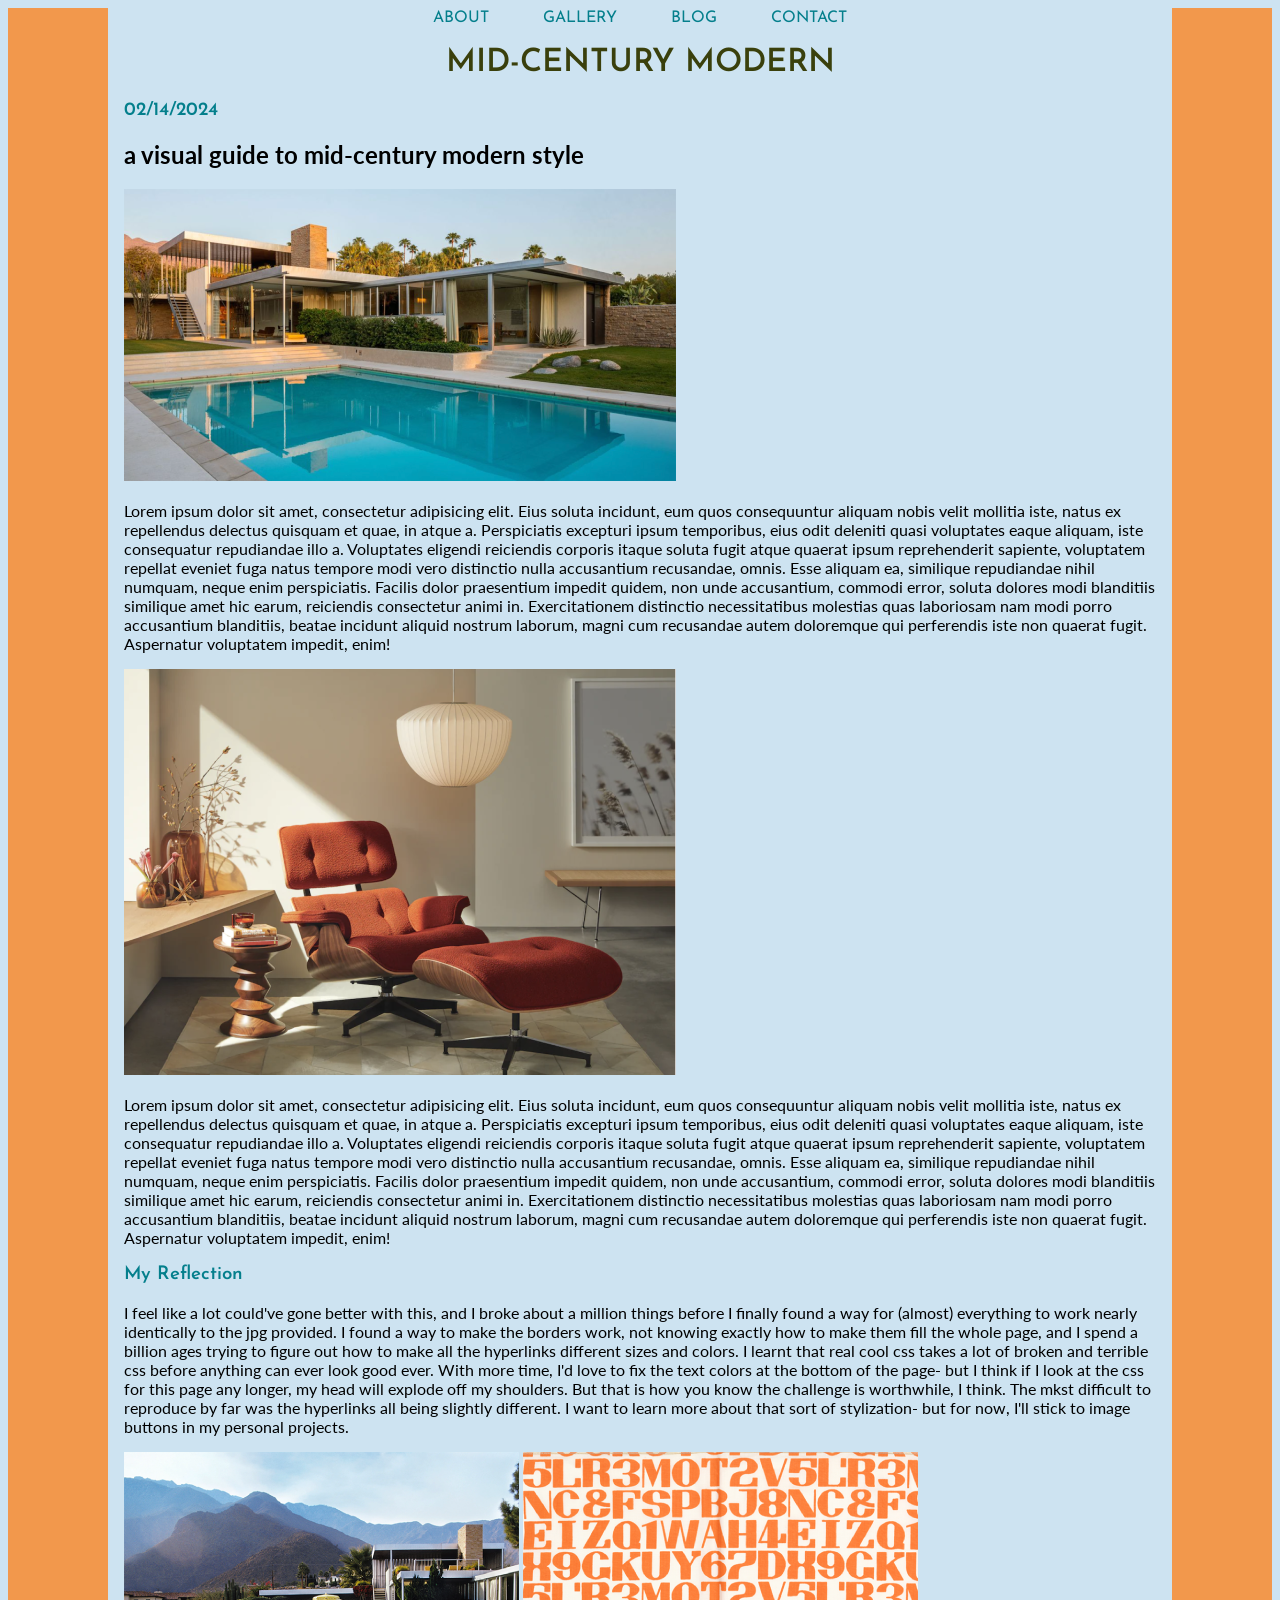
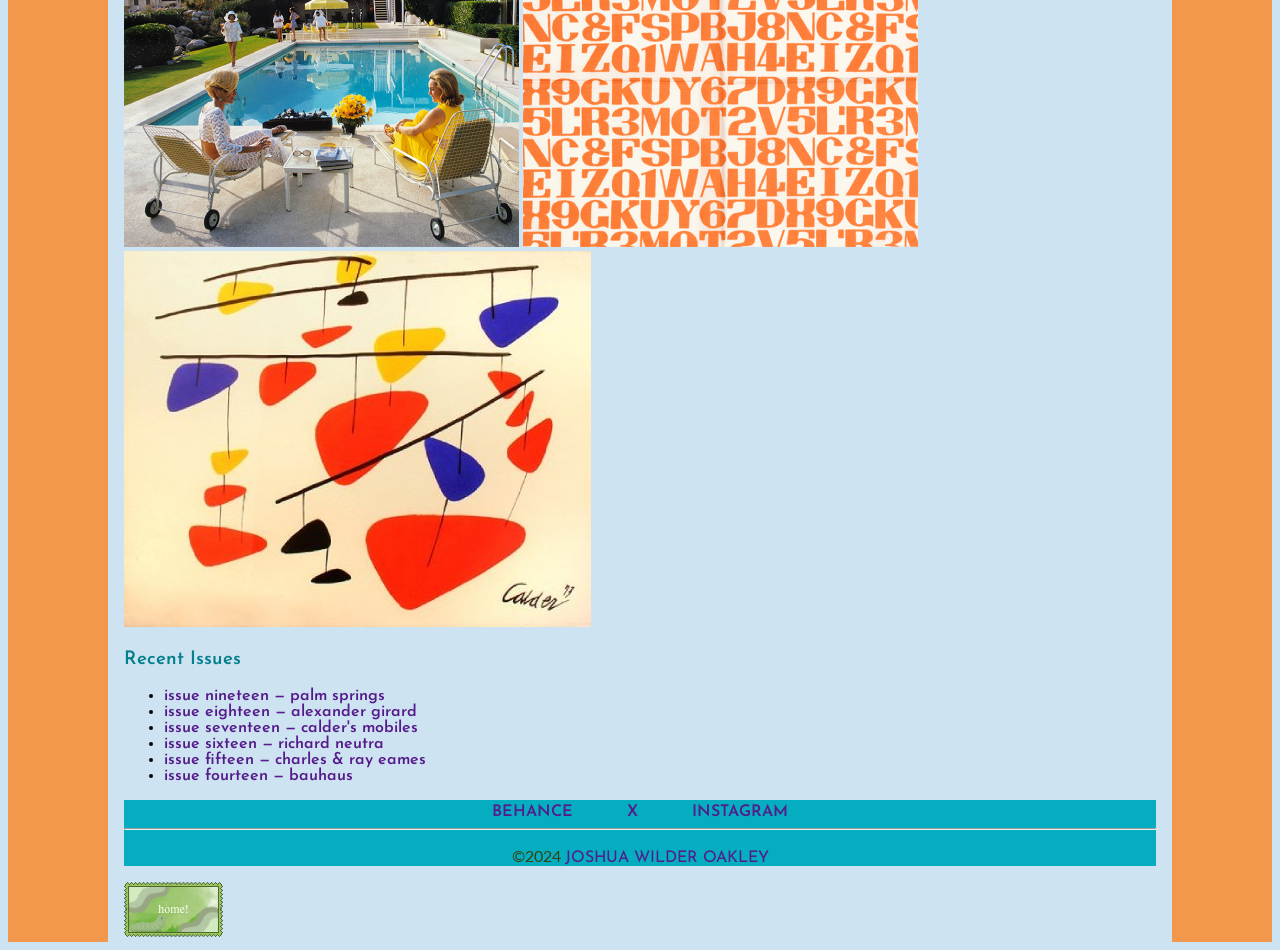
<file: mid_century_modern_blog/index.html>
<!DOCTYPE html>
<html lang="en">
<head>
  <meta charset="UTF-8">
  <title>mid-century modern | blog</title>
  <link rel="stylesheet" href="css/style.css">
  <link rel="preconnect" href="https://fonts.googleapis.com">
<link rel="preconnect" href="https://fonts.gstatic.com" crossorigin>
<link href="https://fonts.googleapis.com/css2?family=EB+Garamond:ital,wght@0,400..800;1,400..800&family=Josefin+Sans:ital,wght@0,100..700;1,100..700&family=Lato:ital,wght@0,100;0,300;0,400;0,700;0,900;1,100;1,300;1,400;1,700;1,900&display=swap" rel="stylesheet">
</head>

<body>
  <nav>
    <a href="#">about</a>
    <a href="#">gallery</a>
    <a href="#">blog</a>
    <a href="#">contact</a>
    <!-- just style the navigation, no need to make it go anywhere -->
  </nav>

  <header>
    <div>
      <h1><a href="#">mid-century modern</a></h1>
         <!-- just style, no need to make link go anywhere -->
    </div>
  </header>

  <div class="wrap">
    <section>
      <article>
        <h3>02/14/2024</h3>
        <h2>a visual guide to mid-century modern style</h2>
        <img src="img/kauffmanHouse.png" alt="a white house with a large pool centered. the house has many levels and is minimalist.">
        <!-- make images work and add alt text -->
        <p>Lorem ipsum dolor sit amet, consectetur adipisicing elit. Eius soluta incidunt, eum quos consequuntur aliquam nobis velit mollitia iste, natus ex repellendus delectus quisquam et quae, in atque a. Perspiciatis excepturi ipsum temporibus, eius odit deleniti quasi voluptates eaque aliquam, iste consequatur repudiandae illo a. Voluptates eligendi reiciendis corporis itaque soluta fugit atque quaerat ipsum reprehenderit sapiente, voluptatem repellat eveniet fuga natus tempore modi vero distinctio nulla accusantium recusandae, omnis. Esse aliquam ea, similique repudiandae nihil numquam, neque enim perspiciatis. Facilis dolor praesentium impedit quidem, non unde accusantium, commodi error, soluta dolores modi blanditiis similique amet hic earum, reiciendis consectetur animi in. Exercitationem distinctio necessitatibus molestias quas laboriosam nam modi porro accusantium blanditiis, beatae incidunt aliquid nostrum laborum, magni cum recusandae autem doloremque qui perferendis iste non quaerat fugit. Aspernatur voluptatem impedit, enim!</p>
        <img src="img/eamesChair.png" alt="a red reclining chair in a simple white living room, next to a small wooden table.">
          <!-- make images work and add alt text -->
        <p>Lorem ipsum dolor sit amet, consectetur adipisicing elit. Eius soluta incidunt, eum quos consequuntur aliquam nobis velit mollitia iste, natus ex repellendus delectus quisquam et quae, in atque a. Perspiciatis excepturi ipsum temporibus, eius odit deleniti quasi voluptates eaque aliquam, iste consequatur repudiandae illo a. Voluptates eligendi reiciendis corporis itaque soluta fugit atque quaerat ipsum reprehenderit sapiente, voluptatem repellat eveniet fuga natus tempore modi vero distinctio nulla accusantium recusandae, omnis. Esse aliquam ea, similique repudiandae nihil numquam, neque enim perspiciatis. Facilis dolor praesentium impedit quidem, non unde accusantium, commodi error, soluta dolores modi blanditiis similique amet hic earum, reiciendis consectetur animi in. Exercitationem distinctio necessitatibus molestias quas laboriosam nam modi porro accusantium blanditiis, beatae incidunt aliquid nostrum laborum, magni cum recusandae autem doloremque qui perferendis iste non quaerat fugit. Aspernatur voluptatem impedit, enim!</p>
      </article>
    </section>

  <aside>
    <h3>My Reflection</h3>
    <p>I feel like a lot could've gone better with this, and I broke about a million things before I finally found a way for (almost) everything to work nearly identically to the jpg provided. I found a way to make the borders work, not knowing exactly how to make them fill the whole page, and I spend a billion ages trying to figure out how to make all the hyperlinks different sizes and colors. I learnt that real cool css takes a lot of broken and terrible css before anything can ever look good ever. With more time, I'd love to fix the text colors at the bottom of the page- but I think if I look at the css for this page any longer, my head will explode off my shoulders. But that is how you know the challenge is worthwhile, I think. The mkst difficult to reproduce by far was the hyperlinks all being slightly different. I want to learn more about that sort of stylization- but for now, I'll stick to image buttons in my personal projects.</p>
    <img src="img/slimAarons.png" alt="a painting of two women lounging by a large blue pool. they sit in their backyard in the sun."> <img src="img/orangeText.png" alt="scattered orange jibberish text."> <img src="img/calderMobile.jpg" alt="scattered colorful shapes on a baby mobile shape.">
      <!-- make images work and add alt text -->
      <!-- hint - if these images are meant to be smaller, how do we address only these three? -->
    <h3>Recent Issues</h3>
      <ul>
        <li><a href="">Issue Nineteen &mdash; palm springs</a></li>
        <li><a href="">Issue Eighteen &mdash; alexander girard</a></li>
        <li><a href="">Issue Seventeen &mdash; calder's mobiles</a></li>
        <li><a href="">Issue Sixteen &mdash; richard neutra</a></li>
        <li><a href="">Issue Fifteen &mdash; charles & ray eames</a></li>
        <li><a href="">Issue Fourteen &mdash; bauhaus</a></li>
      </ul>
  </aside>
  </div>

  <footer>
    <div class="wrap">
    <div class="social-links">
    <a href="">behance</i></a>
    <a href="">X</a>
    <a href="">Instagram</a>
  </div>
  </div>
  <hr>
    <p>&copy;2024 <a href="">joshua wilder oakley</a></p>
    <!-- how do we address this <p> tag to style it differently than the other p tags that are present? -->
  </footer>
  <a href="../index.html" target="_blank"><img src="../img/homebutton.png" alt="go back to home page!"></a>
</body>
</html>
</file>
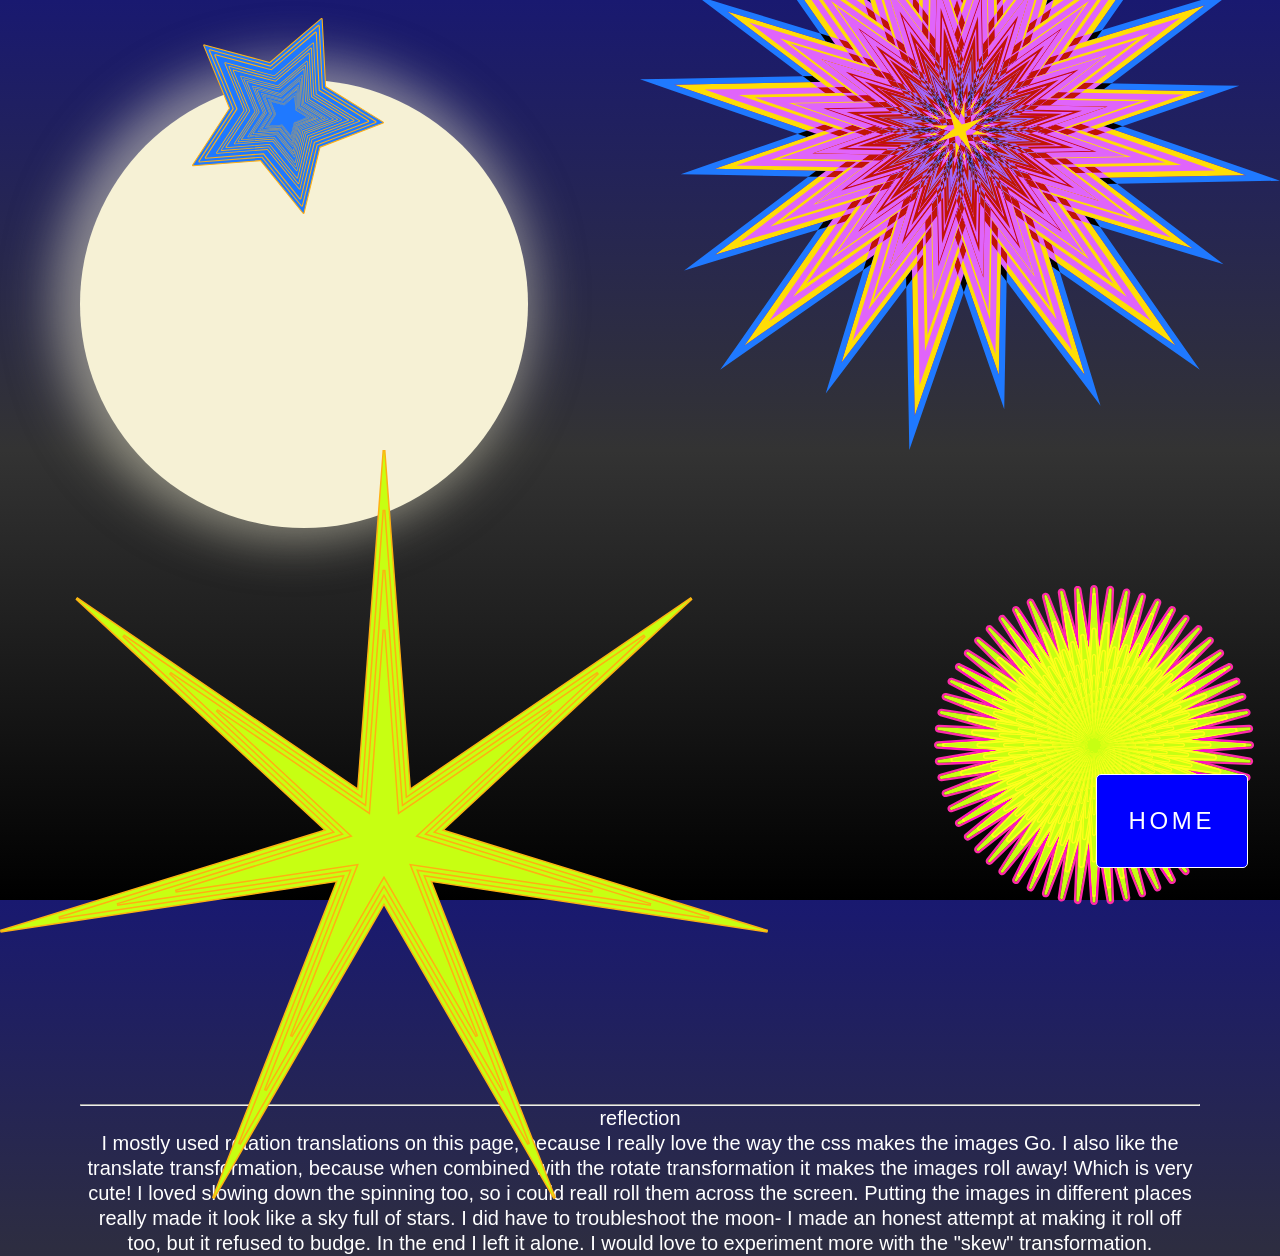
<file: homework/homework.html>
<!DOCTYPE html>
<html lang="en">
<head>
    <meta charset="utf-8">
    <meta http-equiv="X-UA-Compatible" content="IE=edge">
    <meta name="description" content="">
    <meta name="viewport" content="width=device-width, initial-scale=1">
    <link rel="stylesheet" href="css/homework.css">

    <title>Tranform The Night Sky</title>


</head>
<body>

	<div class="circle"></div>
		<img id="starOne" src="img/starOne.svg">
		<img id="starTwo" src="img/starTwo.svg">
		<img id="starThree" src="img/starThree.svg">
		<img id="starFour" src="img/starFour.svg">
        <a id="start" href="../index.html">home</a>

        <!-- directions for the homework are in the homework.css file -->

        <br>
        <br>
        <br>
        <br>
        <br>
        <br>
        <br>
        <br>
        <br>
        <br>
        <br>
        <br>
        <br>
        <br>
        <br>
        <br>
        <br>
        <br>
        <br>
        <br>
        <br>
        <br>
        <br>
        <br>
        <br>
        <br>
        <br>
        <br>
        <br>
        <br>
        <br>
        <br>
        <hr>
        <p>reflection</p>
        <p>I mostly used rotation translations on this page, because I really love the way the css makes the images Go. I also like the translate transformation, because when combined with the rotate transformation it makes the images roll away! Which is very cute! I loved slowing down the spinning too, so i could reall roll them across the screen. Putting the images in different places really made it look like a sky full of stars. I did have to troubleshoot the moon- I made an honest attempt at making it roll off too, but it refused to budge. In the end I left it alone. I would love to experiment more with the "skew" transformation.</p>
</body>
</html>
</file>
<file: css/style.css>
* {
    margin: 0;
    padding: 0;
    box-sizing: border-box;
    min-height: fit-content;
    max-height: fit-content;
}

body {

    color: #26241C;
    background-color: #F2F0D8;
}

h1 {
    text-align: center;
    color: rgb(40, 77, 11);
    background-color: rgb(202, 235, 166);
}
h3 {
    text-align: center;
    color: rgb(51, 122, 21)
}
h4 {
    text-align: center;
    color: rgb(51, 122, 21)
}
h5 {
    text-align: center;
    color: rgb(40, 77, 11);
    font-size: 18px;
}
h6 {
    color: rgb(51, 122, 21);
    font-size: 16px;
    font-weight: 500;
}
a, img {
    display: inline-block;
    margin: auto;
    text-align: center;
    color: rgb(62, 182, 11);
}

#column {
    justify-content: center, space-evenly;
    display: flex;
    flex-direction: row;
    margin-inline: 5px;
    padding-inline: 5px;
}

#frog {
    justify-content: space-between, center;
    flex-direction: column;
    flex-wrap: nowrap;
    display: block;
    padding-right: 50px;
}

#frog img {
    justify-content: center;
    display: block;
}

#frog:hover img {
    transform: skew(30deg, 40deg) rotate(1000deg);
    transition: 5s;
}

#nav {
    justify-content: space-between;
    padding: 10px;
    background-color: white;
}

#footer {
    background-color: rgb(202, 235, 166);
}

/* -------- media queries --------- */
@media screen and (max-width: 768px){
  body {
    font-size: 75%;
  }

  #nav, #frog img {
    width: 100%;
  }

  #nav, #frog {
    flex-direction: column;
  }
}

@media screen and (max-width: 480px){
  body {
    font-size: 75%;
  }

  #nav, #frog img {
    width: 100%;
  }

  #nav, #frog, #column {
    flex-direction: column;
  }
}
</file>
<file: box_model/css/style.css>
/* first, let's follow best practices and cancel out default margins with the universal selector */
* {
margin: 0;
}

/* now we can control our margins ourselves, so lets give the body a 50px margin on the left and right; and a 25px margin on the top and bottom.

can you write it in shorthand?*/

body {
   margin: 25px 50px;
}

/* Find a custom font on Google Fonts and add it to the HTML head and your CSS: make sure you add the links and the font-family */

/* Style the h1:
   10px margin on the bottom
   10px padding on the top and bottom
   15px padding on the right and left
   and a solid black border that is 1px thick
   center the text and make it uppercase in CSS (do not retype it as uppercase in your HTML)
   add a background color with 50% opacity
*/
h1, h2, p, li, a {
   font-family: "Goudy-Bookletter-1911", serif;
   font-weight: 400;
   font-style: normal;
}

h1 {
   margin-bottom: 10px;
   padding: 10px, 15px;
   border: solid, black, 1px;
   text-align: center;
   text-transform: uppercase;
   background-color: rgba(0, 255, 13, 0.5);
}

h2 {
   margin-top: 2.5%;
   margin-bottom: 2.55%;
   background-color: yellow;
   color: black;
   padding: 3px 4px 2px 1px;
   border: dotted, 4px, green;
}

p {
   background-color: blue;
   color: white;
   padding: 10px;
   border: dashed, 2px, black;
   display: inline;
}

code {
   background-color: white;
   color: green;
   padding: 2px;
   border: dotted, purple, 1px
}

li {
   background-color: green;
   color: white;
   padding: 4px;
   border: solid, red, 1px;
   text-decoration: none;
}

a {
   background-color: yellow;
   color: black;
   size: 36px;
   text-decoration: none;
   display: block;
}
</file>
<file: checkpoint1/css/style.css>
/* the * indicates universal styles, we will get into that later in the semester
for now, you can leave these alone */

* {
    margin: 0;
    padding: 0;
    box-sizing: border-box;
}

/* Css is how we add all things style, below there are two simple styles added
go ahead and play with these, can you get the colors to change? What do you notice?
 */

body {

    color: #26241C;
    background-color: #F2F0D8;
}
img {
    display: inline-block;
}
nav {
    text-align: center;
    background-color: rgb(219, 255, 151);
}
</file>
<file: checkpoint2/css/style.css>
/* the * indicates universal styles, we will get into that later in the semester
for now, you can leave these alone */

* {
    margin: 0;
    padding: 0;
    box-sizing: border-box;
}

/* Css is how we add all things style, below there are two simple styles added
go ahead and play with these, can you get the colors to change? What do you notice?
 */

body {

    color: #26241C;
    background-color: #F2F0D8;
    border: double 6px rgb(17, 97, 14);
    margin: 6px;
    padding: 6px;
}
h2 {
    color: blue;
    background-color: turquoise
}
h3 {
    color: purple;
    background-color: lightpink;
}
h4 {
    color: hotpink;
    background-color: aliceblue;
}
p {
    color: rgb(78, 120, 16);
}
h1 {
    color: rgb(17, 97, 14);
}
h6 {
    color:rgb(110, 174, 76)
}
h5 {
    font-size: 18px;
    color: rgb(17, 97, 14)
}
img {
    display: inline-block;
}
nav {
    text-align: center;
    background-color: rgb(219, 255, 151);
}
h1, h2, h3, h4, h5, h6, p {
  font-family: "EB Garamond", serif;
  font-optical-sizing: auto;
  font-weight: normal;
  font-style: normal;
}
</file>
<file: checkpoint3/css/style.css>
/* the * indicates universal styles, we will get into that later in the semester
for now, you can leave these alone */

* {
    margin: 0;
    padding: 0;
    box-sizing: border-box;
}

/* Css is how we add all things style, below there are two simple styles added
go ahead and play with these, can you get the colors to change? What do you notice?
 */

body {

    color: #26241C;
    background-color: #F2F0D8;
}

img {
    display: inline-block;
}

nav {
    text-align: center;
    background-color: rgb(219, 255, 151);
    border: double 6px rgb(53, 102, 24);
}

#titled {
    text-align: center;
    color:rgb(53, 102, 24);
}

p {
    color:rgb(78, 145, 39)
}

#columns {
    display: flex;
    flex-direction: row;
    padding: 1%;
    justify-content: space-around;
}

#journal {
    padding: 1%
}

#reflections {
    padding: 1%;
    background-color: rgb(215, 236, 176);
}
</file>
<file: checkpoint4/css/style.css>
/* the * indicates universal styles, we will get into that later in the semester
for now, you can leave these alone */

* {
    margin: 0;
    padding: 0;
    box-sizing: border-box;
}

/* Css is how we add all things style, below there are two simple styles added
go ahead and play with these, can you get the colors to change? What do you notice?
 */

body {

    color: #26241C;
    background-color: #F2F0D8;
}
img {
    display: inline-block;
    z-index: 0;
    justify-content: space-between;
}

nav {
    text-align: center;
    background-color: rgb(219, 255, 151);
}

p {
    z-index: 100;
}

a {
    text-decoration: none;
}

#images img {
    justify-content: center, space-evenly;
    display: flex;
    flex-direction: row;
    margin-inline: 5px;
    padding-inline: 5px;
}
</file>
<file: cssBasicsInteractiveSlides/css/mainStyle.css>
/*  start with the most general and work your way down to the most specific - organization is the name of the game! */

/* universal style */

* {

}

body {
  /* STEP 2. add font family */
  /* STEP 2. add background color */
  /* STEP 2. add text color */
  /* STEP 3. add border */
 font-family: Arial, Helvetica, sans-serif;
 background-color: rgb(245, 218, 185);
 color: #1010ff;

 border: 10px dotted black;

  margin-left:;
  margin-right:;
  padding:;
}

header {
  margin-bottom:;
  /* margin-bottom adds space btween the bottom of the header and the top of the next element */
}

section {
  height:;
    /* /* this makes the height of each section equal to the height of the screen; this is a way to add not just dimension but also later we will use this for responsiveness */

}

em {
  color: green;
}

.redem em {
  color: red;
}

.aech em {
  color: blue
  size: 25px
}

.tres {
text-align: center
}

h2, h3 {
 background-color: blue;
}
h3 {
  background-color: red;
}

.code header nav {
  color: pink;
}

#resourceNav, nav {
  text-align:;
  background-color:
}

#resourceNav a {
  text-decoration:
  margin: 10px;
}

#resourceNav a:hover {
  color:
  text-decoration:;
  cursor: crosshair;
}

header nav a {
  color:
  text-decoration:;
  margin: 10px;
 
}

/* body styling */

h1 {
  text-align: center;
  padding: 5%;
}

h2 {
  margin-bottom: 25px;
  text-align: center;
  size: 16px;
  color:rgb(39, 112, 175)
  /* Step 5. change alignment to center */
  /* Step 5. change size */
  /* Step 5. change color */

}

h3 {
  margin-bottom: 15px;

  /* Step 5. change size */
  /* Step 5. change color */
}

li {
  font-size: 18px;
  color: black;
}

h2, h3 {
  background-color:rgb(245, 218, 185);
}

/* STEP 4. create a tag for the redEm class and change the color to red */

ol li {
  font-size: 22px;
  color:;
}



#specificity {
  width: 100%;
}


/* this code is is for the appearance of the code samples in the html document */

pre code{
  color: black;
  background-color: white;
  border: 1px solid black;
  display: block;
  font-size: 30px;
}
</file>
<file: mid_century_modern_blog/css/style.css>
/* remember that style sheets cascade, so whatever is on the bottom will override whats on top. Don't have multiple statements for the same element. Organization and hierarchy are key, start with larger elements and work your way down.

Do they best you can with this, talk with each other and help each other. Most colors and fonts are provided for you. Use adobe color to find the other colors from the sample image.*/
h2, p {
  font-family: "Lato", serif;
  font-optical-sizing: auto;
  font-style: normal;
}
h1, h3, li, a {
  font-family: "Josefin Sans", sans-serif;
  font-optical-sizing: auto;
  font-style: normal;
}
a {
    text-decoration: none;
}
h2 {
    size: 22.5px;
    font-weight: 700;
}
h3 {
    font-family: "Josefin Sans", sans-serif;
    font-optical-sizing: auto;
    font-style: normal;
    color: #047f8c;
    size: 18px;
    font-weight: 600;
}
li {
    size: 16px;
    font-weight: 600;
    text-decoration: none;
}
p {
    font-weight: 400;
    size: 15px;
}
h1 {
    text-transform: uppercase;
    font-weight: 600;
    size: 37px;
    text-align: center;
    color: #3a400c;
}
footer {
    font-family: "Lato", serif;
    background-color: #04adbf;
    text-align: center;
    text-transform: uppercase;
    color: #3a400c;
    text-decoration: none;
}
header {
    color: #3a400c;
    text-decoration: none;
}
nav a:link {
    text-decoration: none;
    color: #047f8c;
}
h1 a:link {
    color: #3a400c;
    text-decoration: none;
}
li a:link {
    color:#3a400c;
    text-transform: lowercase;
    text-decoration: none;
}
p a:link{
    color: #3a400c;
    text-decoration: none;
}
.social-links {
    color: #047f8c;
    font-weight: 600;
    size: 16px;
    word-spacing: 50px;
    text-transform: uppercase;
    text-decoration: none;
}
body {
    border-right: solid 100px #f2984c;
    border-left: solid 100px #f2984c;
    background-color: #cde3f1;
    padding-left: 16px;
    padding-right: 16px;
}
img {
    size: 50px;
    display: inline-block;
}
hr {
    color: white
}
nav {
    text-align: center;
    padding-left: 16px;
    padding-right: 16px;
    color: #047f8c;
    word-spacing: 50px;
    text-transform: uppercase;
    text-decoration: none;
}
</file>
<file: homework/css/homework.css>
* {
    margin: 0;
    padding: 0;
    box-sizing: border-box;
  }

  /* ====================================
     base styles
    ==================================*/

body {
  min-height: 100vh;
  width: 100%;
  color: white;
  background-color: #333333;
  font-family: "futura-pt", sans-serif;
  font-weight: 400;
  text-align: center;
  position: relative;
}

.sections {
  display: flex;
  flex-direction: row;
  flex-wrap: wrap;
  justify-content: center;
  border-bottom: 3px double white;
}

.row {
  display: flex;
  flex-direction: row;
  justify-content: space-between;
  width: 95%;
  margin: auto;
}

.columnOne {
  text-align: start;
  width: 50%;
  margin-right: 2%;
  margin-bottom: 2.5%;
}

.columnTwo {
  text-align: start;
  width: 50%;
  margin-left: 2%;
  margin-bottom: 2.5%;
  padding: 3%;
  border: 3px double #0000ff;
  background-color: white;
  color: black;
}

#columnTwo:hover {
  color: #FFFFFF;
  background-color:  #0000FF;;
  cursor: crosshair;
}


/* =========== typography============= */

h1 {
  font-family: "futura-pt-bold", sans-serif;
  font-weight: 700;
  font-size: 4em;
  text-transform: uppercase;
  margin-top: 2.5%;
  margin-bottom: 5%;
}

h2 {
  text-transform: uppercase;
  padding-bottom: 2.5%;
  text-align: start;
  margin-left: 10%;
}

h4 {
  background-color: white;
  color: #0000ff;
  font-size: 2em;
  border-top: 1px solid #0000ff;
  border-bottom: 1px solid #0000ff;
  padding: .5%;
  padding-left: 10%;
  margin-bottom: 5%;
  text-align: start;
}

p {
  font-size: 1.25em;
  line-height: 1.25em;
}

#start {
  position: fixed;
  bottom: 0%;
  right: 0%;
}

a {
  font-size: 1.5em;
  text-decoration: none;
  text-transform: uppercase;
  background-color: #0000FF;
  margin: 2.5%;
  padding: 2.5%;
  letter-spacing: .15em;
  color: white;
  border: 1px solid white;
  border-radius: 5px;
  -webkit-border-radius:;
  -moz-border-radius:;
  -ms-border-radius:;
  -o-border-radius:;
}

a:hover {
  color: #0000FF;
  border: 1px solid #0000FF;
  background-color: white;
}

#start a:hover {
  color: #0000FF;
  border: 1px solid #0000FF;
  background-color: white;
}



.button {
  margin-top: 5%;
  border: 1px solid black;
  border-radius: 0%;
  -webkit-border-radius: 0%;
  -moz-border-radius: 0%;
  -ms-border-radius: 0%;
  -o-border-radius: 0%;
}

code {
  background-color: white;
  color: black;
  padding: 1.5%;
  /* border: 1px solid #0000ff; */
}

ul {
  list-style: none;
  margin-top: 1.5%;
}

li {
  margin-bottom: 4%;
}

#buggy {
  width: 25%;
  left: 0%;
  transition-duration: 4s;
}

#buggy:hover {
  transform: rotate(-9000deg) scale(.25) ;
  -webkit-transform: rotate(-9000deg) scale(.25) translate(2000px, 2000px);
  -moz-transform: rotate(-9000deg) scale(.25) translate(1000px, 500px);
  -ms-transform: rotate(-9000deg) scale(.25) translate(1000px, 500px);
  -o-transform: rotate(-9000deg) scale(.25) translate(1000px, 500px);
}

/* ==========================================================================
   body override adjustments for this page
  ========================================================================== */

body {
  padding: 80px;
  background-image: linear-gradient(#191970, #333333, #000000);
  height: 100vh;
  position: relative;
}

/* instructions are embedded within this CSS file for the homework assignment */

.circle {
    background-color: #F6F1D5;
    position: relative;
    border-radius: 50%;
      /* the border-radius property allows you to round corners.In this case, we've rounded all corners 50%,which creates a circle. Experiment with this property.*/
    width: 40%;
    height: auto;
    padding-top: 40%;
    box-shadow: -10px -5px 50px 15px rgba(246, 241, 213, .5);
    cursor: crosshair;
    /* transition-duration: 2s; */
    /* box shadow can help add detail to elements. the values are: 
    • offset of x-axis, 
    • offset of y-axis 
    • blur radius
    • spread radius
    • color
    you need to include all of these properties in order for the shadow to work, play with the values until you are satisfied with the results.*/
}


/* PART ONE due 3/20 */

/* 1.position the stars wherever you want by using absolute positioning. Let's get into the habit of using % instead of pixels - also, resize them as you see fit*/

/* 2. Add a hover effect for each star using:
transform: scale()
transform: skew()
transform: translate()
transform: rotate() */

/* 3. Now, if we want to slow those transform properties down we can add a transition-duration to each base or normal styling, go ahead and do this - play with the timing until you are satisfied*/

/* 4. you can add multiple transforms to each star, however, you must make them part of the same property in order for all of them to work. Add a second transform to each star*/

/* 5. add a hover effect for the .circle - make the box-shadow move from one side of the moon to the other and give it a duration of 2 seconds
hint: adjust the first two value only if they are negative values to begin with, make them positive and see what happens
*/

/* 5. add more stars to the mix and experiment with placement and hover effects. */



#starOne {
  position: absolute;
  top: 2%;
  left: 15%;
  width: 15%;
}

#starTwo {
position: absolute;
right: 40%;
top: 50%;
}

#starThree {
position: absolute;
top: 65%;
right: 2%;
width: 25%;
}

#starFour {
position: absolute;
bottom: 50%
}

#starOne:hover {
  transform: translate(100px, 100px) rotate(900deg);
  transition-duration: 5s;
}

#starTwo:hover {
transform: translate(-400px, -100px) rotate(900deg);
  transition-duration: 5s;
}

#starThree:hover {
transform: translate(-100px, -100px) rotate(900deg);
  transition-duration: 5s;
}

#starFour:hover {
transform: translate(400px, 100px) rotate(900deg);
  transition-duration: 5s;
}
</file>
